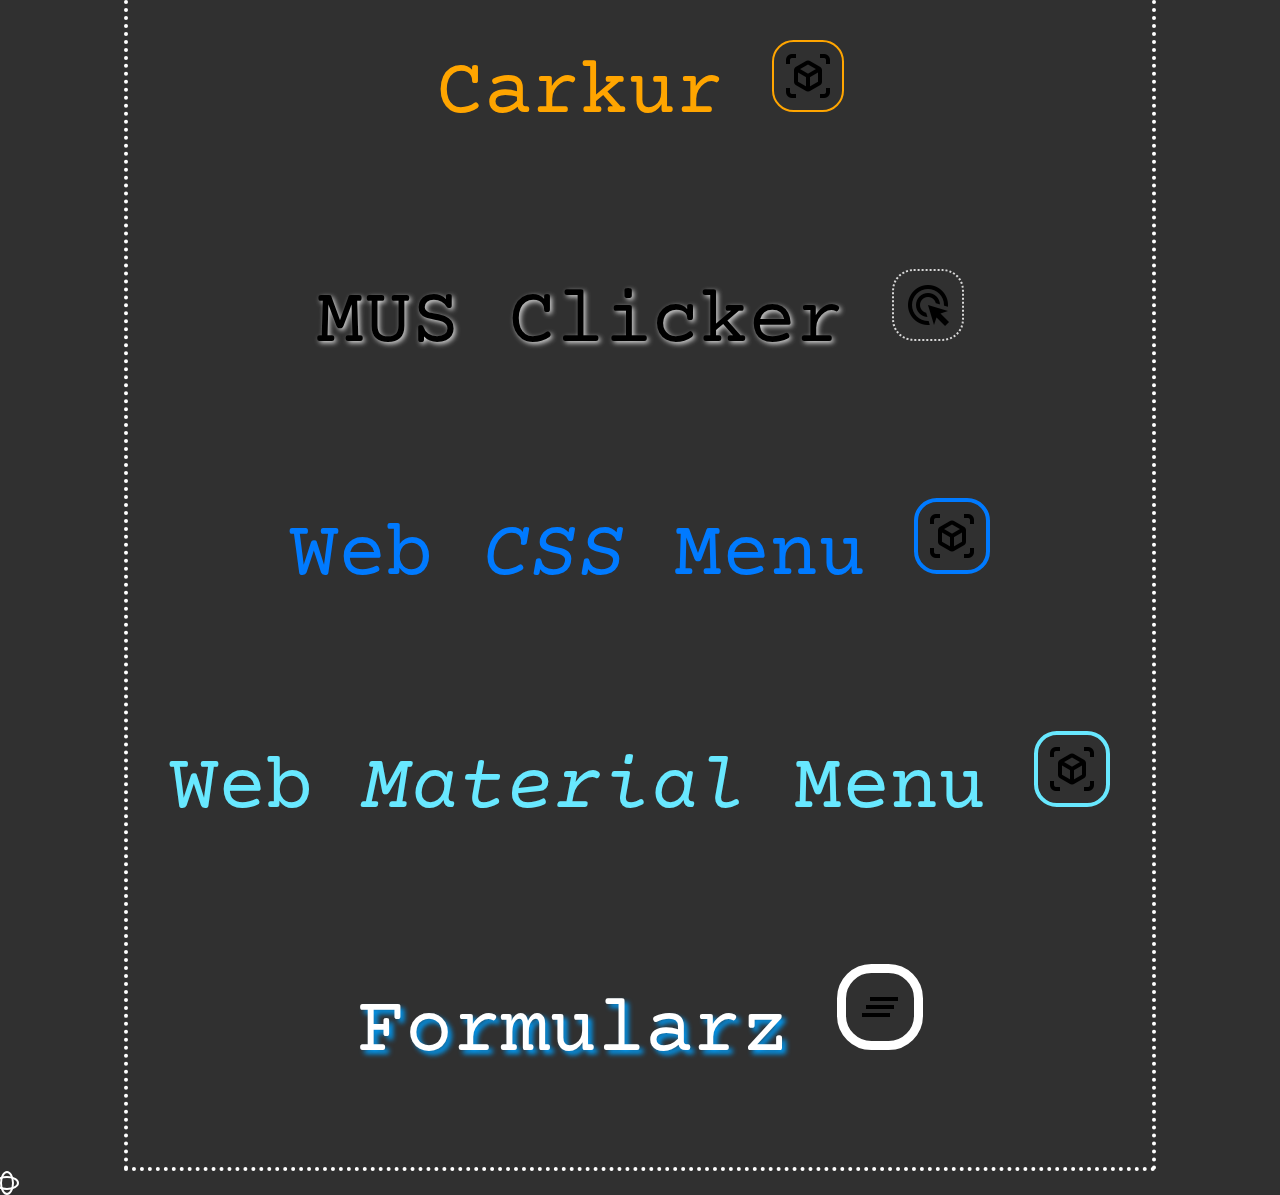
<file: index.html>
<!DOCTYPE html>
<html lang="pl">
<head>
    <meta charset="UTF-8">
    <meta http-equiv="X-UA-Compatible" content="IE=edge">
    <meta name="viewport" content="width=device-width, initial-scale=1.0">
    <title>Home</title>

    <!--CSS-->
    <link rel="stylesheet" href="style.css">

    <!--Ikona-->
    <link rel="shortcut icon" href="home.ico" type="image/x-icon">

    <!--Font-->
    <link rel="preconnect" href="https://fonts.googleapis.com">
    <link rel="preconnect" href="https://fonts.gstatic.com" crossorigin>
    <link href="https://fonts.googleapis.com/css2?family=Courier+Prime&display=swap" rel="stylesheet">



</head>
<body>
    <nav>
        <a href="carkur/index.html" id="carkur">Carkur  <img src="carkur/cube.png" alt=""></a>
        <br><br>
        <a href="mus-clicker/index.html" id="musclicker">MUS Clicker  <img src="mus-clicker/MUS.ico" alt=""></a>
        <br><br>
        <a href="normal-web/index.html" id="web">Web <i>CSS</i> Menu  <img src="normal-web/icon/cube.ico" alt=""></a>
        <br><br>
        <a href="normal-web2/index.html" id="web2">Web <i>Material</i> Menu  <img src="normal-web2/icon/cube.ico" alt=""></a>
        <br><br>
        <a href="formularz/index.html" id="formularz">Formularz <img src="formularz/form.ico" alt=""></a>
        <br><br>
    </nav>

    <!--div z kursorem-->
    <div class="cursor" id="cursor"></div>

    <!--script do kursora-->
    <script src="cursor.js"></script>

</body>

</html>
</file>
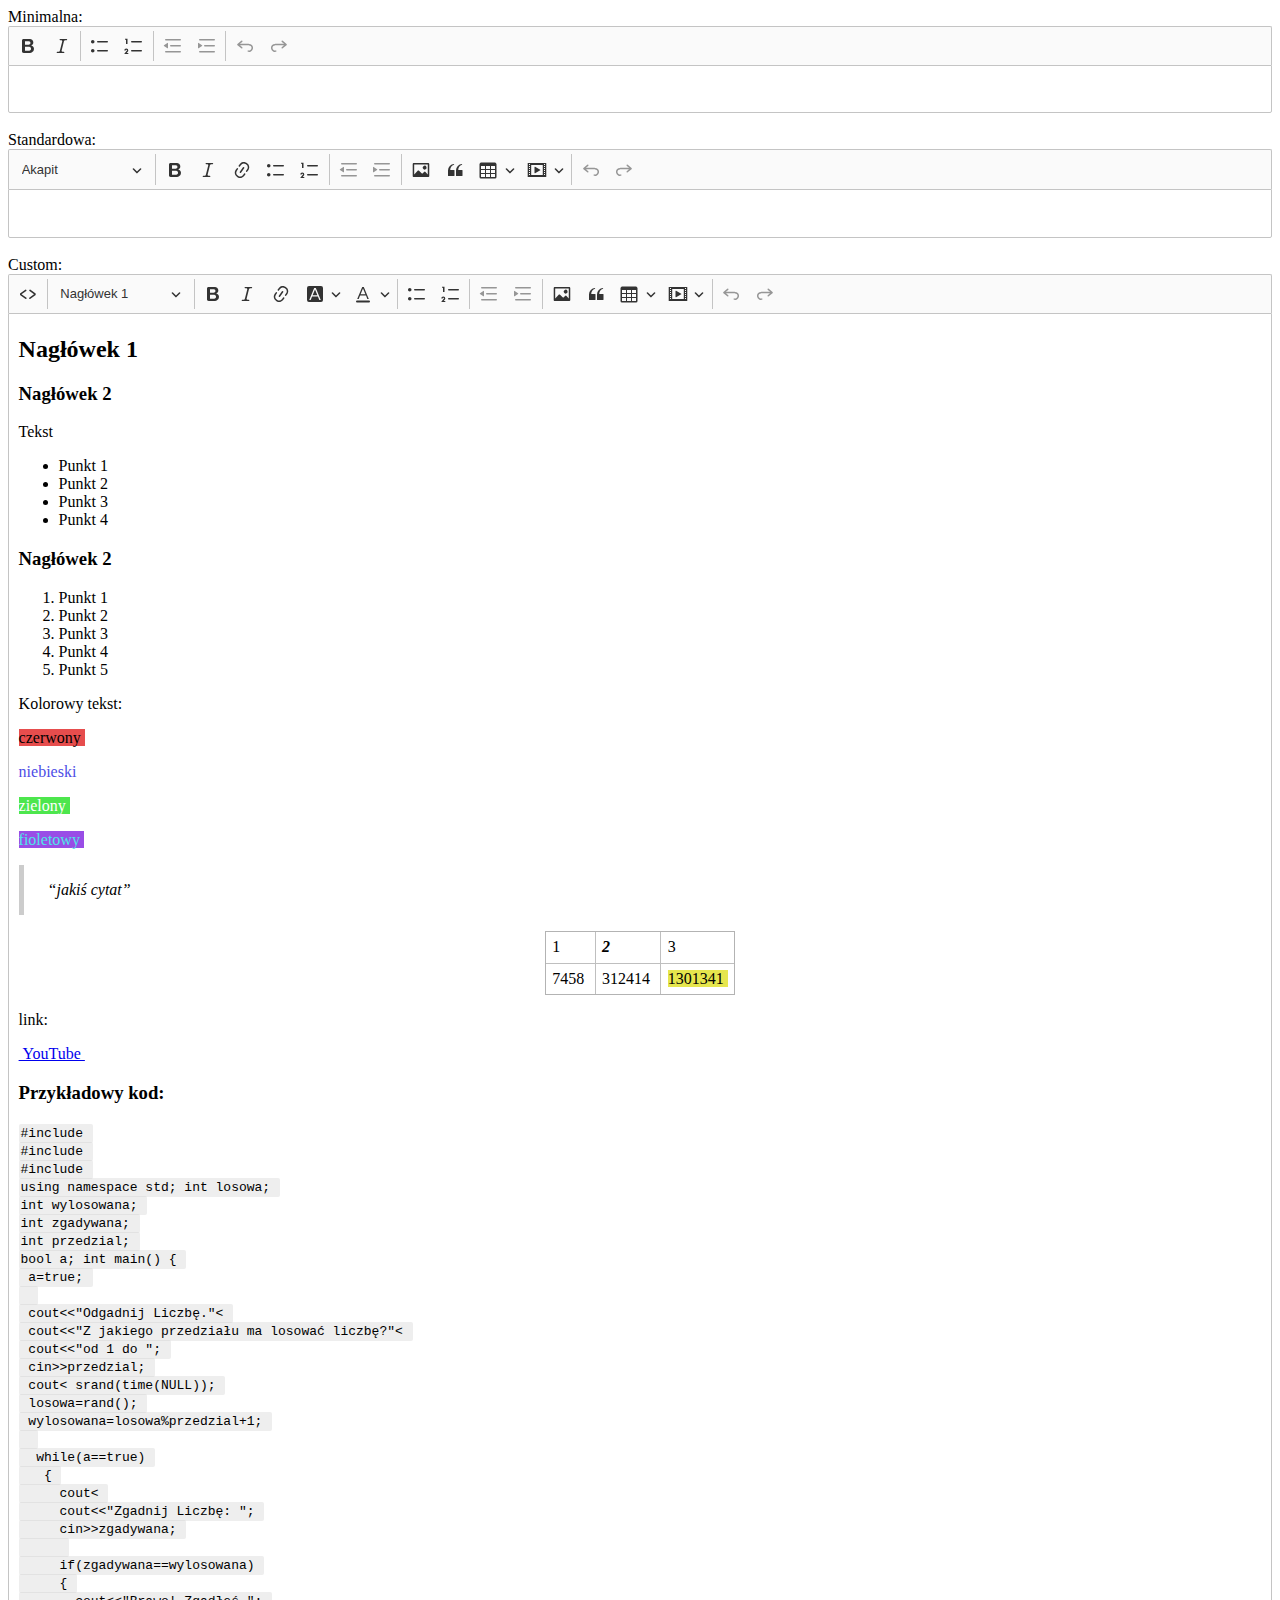
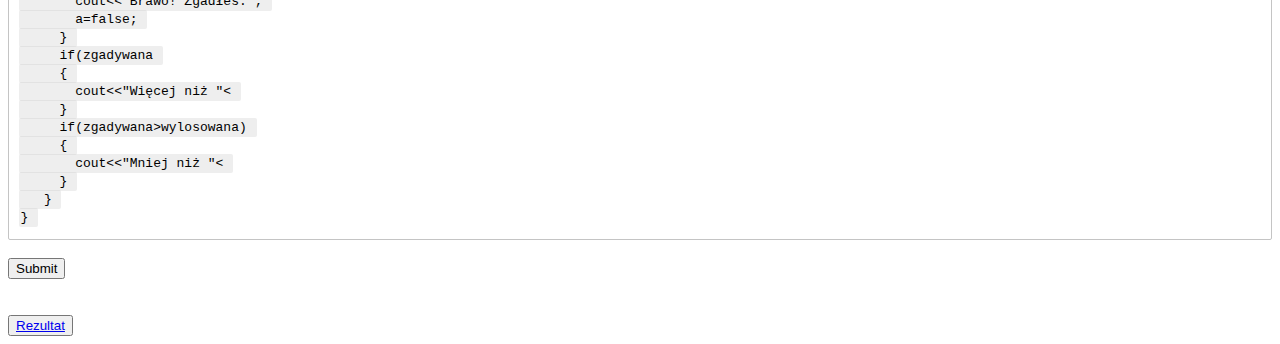
<file: ckeditor/index.html>
<?php
    include('ckeditor.php');
?>
<!DOCTYPE html>
<html lang="pl">
<head>
    <meta charset="UTF-8">
    <meta http-equiv="X-UA-Compatible" content="IE=edge">
    <meta name="viewport" content="width=device-width, initial-scale=1.0">
    <title>Edit</title>
    
    <!-- Skript ckeditora -->
    <!-- <script src="https://cdn.ckeditor.com/ckeditor5/33.0.0/classic/ckeditor.js"></script> -->
    <script src="ckeditor/build/ckeditor.js"></script>

</head>
<body>
    
    <main>

        <form action="ckeditor.php" method="POST">
            <div>
                <!-- minimalna -->
                <label for="min">Minimalna: </label>
                <textarea cols="50" rows="10" id="min" name="min"></textarea>
            </div>
            <br>
            <div>
                <!-- standardowa -->
                <label for="standard">Standardowa: </label>
                <textarea cols="50" rows="10" id="standard" name="standard"></textarea>
            </div>
            <br>
            <div>
                <!-- Customowa -->
                <label for="custom">Custom: </label>
                <textarea cols="50" rows="10" id="custom" name="custom">

                    <h2>Nagłówek 1</h2>
                    <h3>Nagłówek 2</h3>
                    <p>Tekst</p>
                    <ul>
                        <li>Punkt 1</li>
                        <li>Punkt 2</li>
                        <li>Punkt 3</li>
                        <li>Punkt 4</li>
                    </ul>
                    <h3>Nagłówek 2</h3>
                    <ol>
                        <li>Punkt 1</li>
                        <li>Punkt 2</li>
                        <li>Punkt 3</li>
                        <li>Punkt 4</li>
                        <li>Punkt 5</li>
                    </ol>
                    <p>Kolorowy tekst:</p>
                    <p>
                        <span style="background-color:hsl(0, 75%, 60%);">
                            czerwony
                        </span>
                    </p>
                    <p>
                        <span style="color:hsl(240, 75%, 60%);">
                            niebieski
                        </span>
                    </p>
                    <p>
                        <span style="background-color:hsl(120, 75%, 60%);color:hsl(0, 0%, 100%);">
                            zielony
                        </span>
                    </p>
                    <p>
                        <span style="background-color:hsl(270, 75%, 60%);color:hsl(180, 75%, 60%);">
                            fioletowy
                        </span>
                    </p>
                    <blockquote>
                        <p>
                            “jakiś cytat”
                        </p>
                    </blockquote>
                    <figure class="table ck-widget ck-widget_with-selection-handle" contenteditable="false">
                        <div class="ck ck-widget__selection-handle">
                            <svg class="ck ck-icon" viewBox="0 0 16 16">
                                <path d="M4 0v1H1v3H0V.5A.5.5 0 0 1 .5 0H4zm8 0h3.5a.5.5 0 0 1 .5.5V4h-1V1h-3V0zM4 16H.5a.5.5 0 0 1-.5-.5V12h1v3h3v1zm8 0v-1h3v-3h1v3.5a.5.5 0 0 1-.5.5H12z">
                                </path>
                                <path fill-opacity=".256" d="M1 1h14v14H1z">
                                </path>
                                <g class="ck-icon__selected-indicator">
                                    <path d="M7 0h2v1H7V0zM0 7h1v2H0V7zm15 0h1v2h-1V7zm-8 8h2v1H7v-1z">   
                                    </path>
                                    <path fill-opacity=".254" d="M1 1h14v14H1z">
                                    </path>
                                </g>
                            </svg>
                        </div>
                        <table>
                            <tbody>
                                <tr>
                                    <td class="ck-editor__editable ck-editor__nested-editable" contenteditable="true">
                                        <span class="ck-table-bogus-paragraph">
                                            1
                                        </span>
                                    </td>
                                    <td class="ck-editor__editable ck-editor__nested-editable" contenteditable="true">
                                        <span class="ck-table-bogus-paragraph">
                                            <i>
                                                <strong>
                                                    2
                                                </strong>
                                            </i>
                                        </span>
                                    </td>
                                    <td class="ck-editor__editable ck-editor__nested-editable" contenteditable="true">
                                        <span class="ck-table-bogus-paragraph">
                                            3
                                        </span>
                                    </td>
                                </tr>
                                <tr>
                                    <td class="ck-editor__editable ck-editor__nested-editable" contenteditable="true">
                                        <span class="ck-table-bogus-paragraph">
                                            7458
                                        </span>
                                    </td>
                                    <td class="ck-editor__editable ck-editor__nested-editable" contenteditable="true">
                                        <span class="ck-table-bogus-paragraph">
                                            312414
                                        </span>
                                    </td>
                                    <td class="ck-editor__editable ck-editor__nested-editable" contenteditable="true">
                                        <span class="ck-table-bogus-paragraph">
                                            <span style="background-color:hsl(60, 75%, 60%);">
                                                1301341
                                            </span>
                                        </span>
                                    </td>
                                </tr>
                            </tbody>
                        </table>
                        <div class="ck ck-reset_all ck-widget__type-around">
                            <div class="ck ck-widget__type-around__button ck-widget__type-around__button_before" title="Wstaw akapit przed blokiem">
                                <svg xmlns="http://www.w3.org/2000/svg" viewBox="0 0 10 8">
                                    <path d="M9.055.263v3.972h-6.77M1 4.216l2-2.038m-2 2 2 2.038">
                                    </path>
                                </svg>
                            </div>
                            <div class="ck ck-widget__type-around__button ck-widget__type-around__button_after" title="Wstaw akapit po bloku">
                                <svg xmlns="http://www.w3.org/2000/svg" viewBox="0 0 10 8">
                                    <path d="M9.055.263v3.972h-6.77M1 4.216l2-2.038m-2 2 2 2.038">
                                    </path>
                                </svg>
                            </div>
                            <div class="ck ck-widget__type-around__fake-caret">
                            </div>
                        </div>
                    </figure>
                    <p>
                        link:
                    </p>
                    <p>
                        <a href="https://www.youtube.com/">
                            &nbsp;YouTube
                        </a>⁠⁠⁠⁠⁠⁠⁠
                    </p>
                    <h3>Przykładowy kod:</h3>
                    <p>
                        <code>
                            #include &lt;iostream&gt;
                        </code>
                        <br>
                        <code>
                            #include &lt;cstdlib&gt;
                        </code>
                        <br>
                        <code>
                            #include &lt;time.h&gt;
                        </code>
                        <br>
                        <code>
                            using namespace std;
                        </code>
                        <code>
                            int losowa;
                        </code>
                        <br>
                        <code>
                            int wylosowana;
                        </code>
                        <br>
                        <code>
                            int zgadywana;
                        </code>
                        <br>
                        <code>
                            int przedzial;
                        </code>
                        <br>
                        <code>
                            bool a;
                        </code>
                        <code>
                            int main() {
                        </code>
                        <br>
                        <code>
                            &nbsp;a=true;
                        </code>
                        <br>
                        <code>
                            &nbsp;
                        </code>
                        <br>
                        <code>
                            &nbsp;cout&lt;&lt;"Odgadnij Liczbę."&lt;&lt;endl&lt;&lt;endl;
                        </code>
                        <br>
                        <code>
                            &nbsp;cout&lt;&lt;"Z jakiego przedziału ma losować liczbę?"&lt;&lt;endl;
                        </code>
                        <br>
                        <code>
                            &nbsp;cout&lt;&lt;"od 1 do ";
                        </code>
                        <br>
                        <code>
                            &nbsp;cin&gt;&gt;przedzial;
                        </code>
                        <br>
                        <code>
                            &nbsp;cout&lt;&lt;endl;
                        </code>
                        <code>
                            srand(time(NULL));
                        </code>
                        <br>
                        <code>
                            &nbsp;losowa=rand();
                        </code>
                        <br>
                        <code>
                            &nbsp;wylosowana=losowa%przedzial+1;
                        </code>
                        <br>
                        <code>
                            &nbsp;
                        </code>
                        <br>
                        <code>
                            &nbsp;
                            while(a==true)
                        </code>
                        <br>
                        <code>
                            &nbsp; &nbsp;{
                        </code>
                        <br>
                        <code>
                            &nbsp; &nbsp; &nbsp;cout&lt;&lt;endl;
                        </code>
                        <br>
                        <code>
                            &nbsp; &nbsp; &nbsp;cout&lt;&lt;"Zgadnij Liczbę: ";
                        </code>
                        <br>
                        <code>
                            &nbsp; &nbsp; &nbsp;cin&gt;&gt;zgadywana;
                        </code>
                        <br>
                        <code>
                            &nbsp; &nbsp; &nbsp;
                        </code>
                        <br>
                        <code>
                            &nbsp; &nbsp; &nbsp;if(zgadywana==wylosowana)
                        </code>
                        <br>
                        <code>
                            &nbsp; &nbsp; &nbsp;{
                        </code>
                        <br>
                        <code>
                            &nbsp; &nbsp; &nbsp; &nbsp;cout&lt;&lt;"Brawo! Zgadłeś.";
                        </code>
                        <br>
                        <code>
                            &nbsp; &nbsp; &nbsp; &nbsp;a=false;
                        </code>
                        <br>
                        <code>
                            &nbsp; &nbsp; &nbsp;}
                        </code>
                        <br>
                        <code>
                            &nbsp; &nbsp; &nbsp;if(zgadywana&lt;wylosowana)
                        </code>
                        <br>
                        <code>
                            &nbsp; &nbsp; &nbsp;{
                        </code>
                        <br>
                        <code>
                            &nbsp; &nbsp; &nbsp; &nbsp;cout&lt;&lt;"Więcej niż "&lt;&lt;zgadywana&lt;&lt;"."&lt;&lt;endl;
                        </code>
                        <br>
                        <code>
                            &nbsp; &nbsp; &nbsp;}
                        </code>
                        <br>
                        <code>
                            &nbsp; &nbsp; &nbsp;if(zgadywana&gt;wylosowana)
                        </code>
                        <br>
                        <code>
                            &nbsp; &nbsp; &nbsp;{
                        </code>
                        <br>
                        <code>
                            &nbsp; &nbsp; &nbsp; &nbsp;cout&lt;&lt;"Mniej niż "&lt;&lt;zgadywana&lt;&lt;"."&lt;&lt;endl;
                        </code>
                        <br>
                        <code>
                            &nbsp; &nbsp; &nbsp;}
                        </code>
                        <br>
                        <code>
                            &nbsp; &nbsp;}
                        </code>
                        <br>
                        <code>
                            }
                        </code>
                    </p>
                </textarea>
            </div>
            <br>
            <!-- przycisk do wysłania -->
            <button type="submit">Submit</button>
        </form>
        <br>
        <br>
        <!-- zobaczene rezultatu -->
        <button>
            <a href="show.php">Rezultat</a>
        </button>

    </main>

    

    <script>

        // textarea minimum
        ClassicEditor.create(document.querySelector('#min'),
        {
            toolbar: [ 'bold','italic','|','bulletedList','numberedList','|','outdent','indent','|','undo','redo' ]
        });
        // textarea standardowa
        ClassicEditor.create(document.querySelector('#standard'),
        {
            toolbar: [ 'heading','|','bold','italic','link','bulletedList','numberedList','|','outdent','indent','|','imageUpload','blockQuote','insertTable','mediaEmbed','|','undo','redo' ]
        });
        // textarea cutomowa
        ClassicEditor.create(document.querySelector('#custom'),
        {
            toolbar: [ 'code','|','heading','|','bold','italic','link','fontBackgroundColor','fontColor','|','bulletedList','numberedList','|','outdent','indent','|','imageUpload','blockQuote','insertTable','mediaEmbed','|','undo','redo' ]
        });
        
    </script>
</body>
</html>
</file>
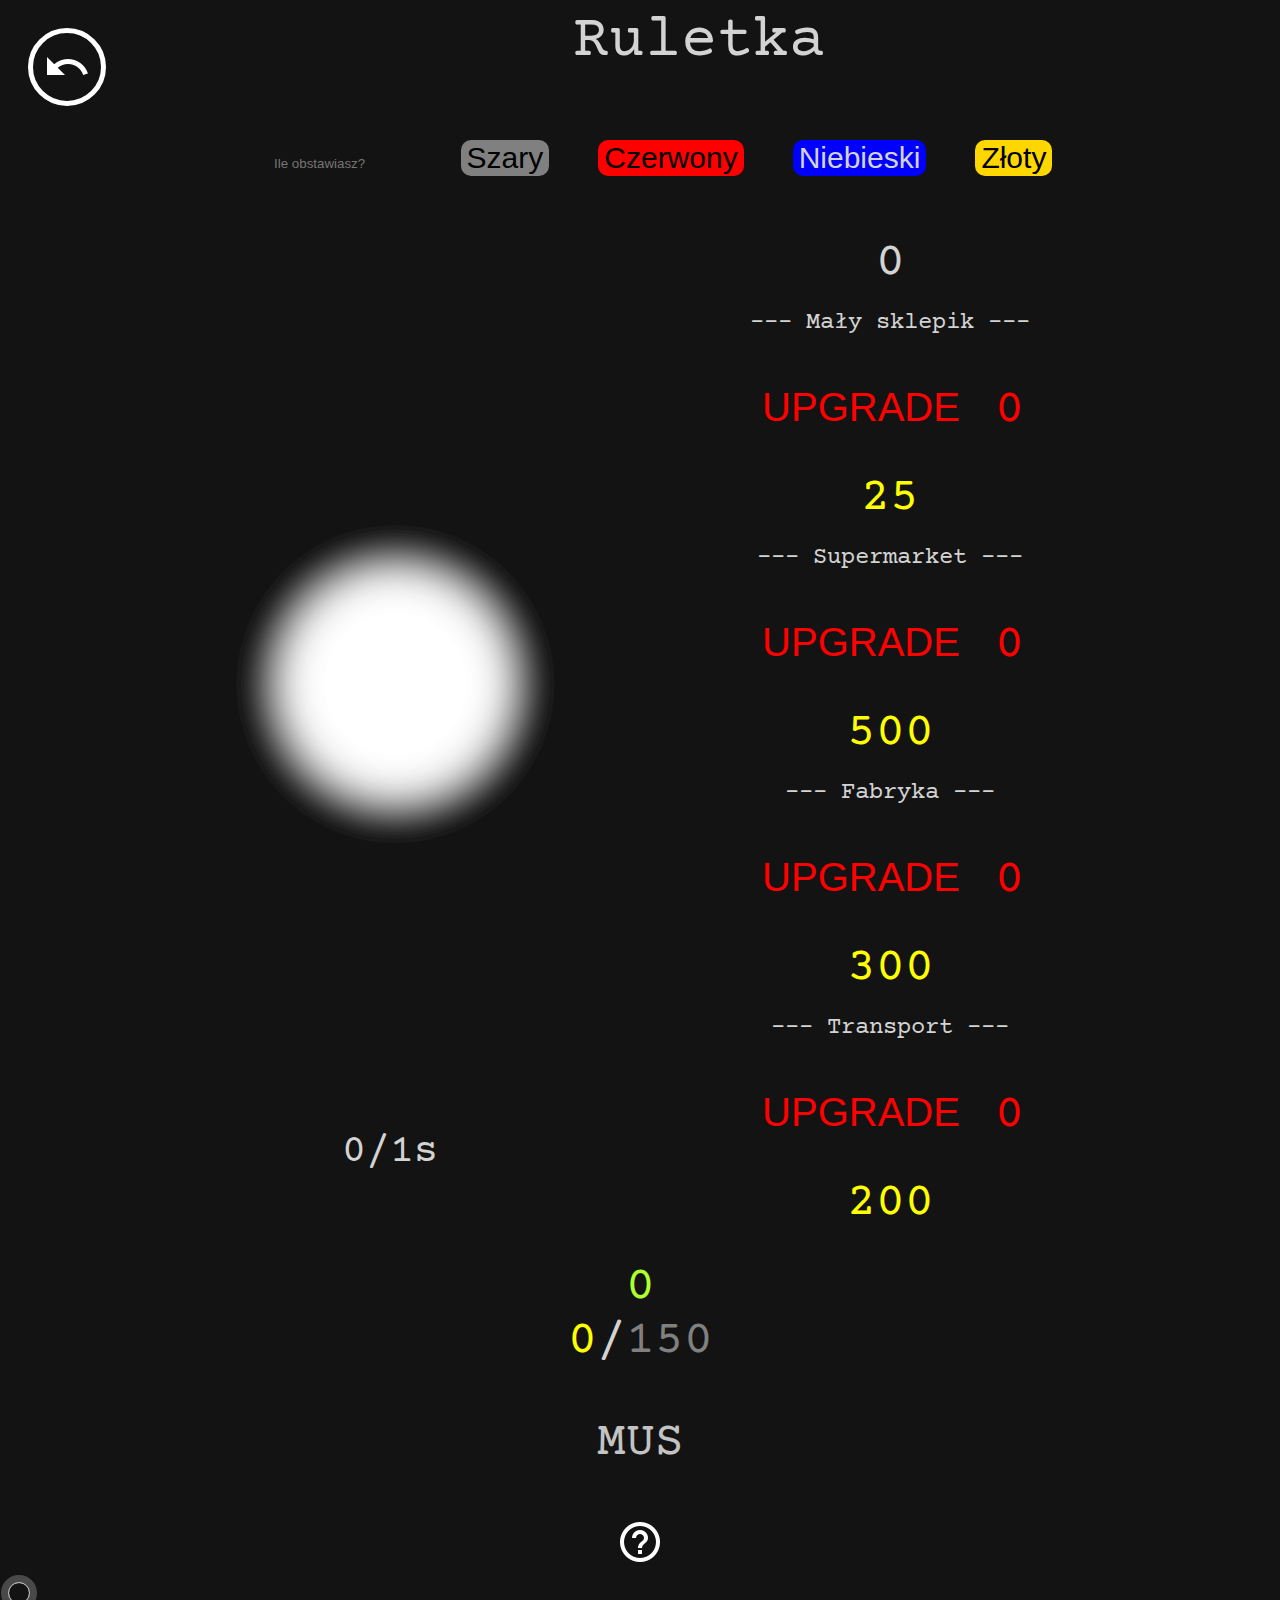
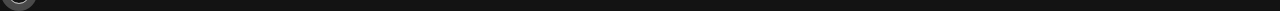
<file: mus-clicker/index.html>
<!DOCTYPE html>
<html lang="pl">
<head>
    <meta charset="UTF-8">
    <meta http-equiv="X-UA-Compatible" content="IE=edge">
    <meta name="viewport" content="width=device-width, initial-scale=1.0">
    <title>MUS</title>
    <meta name="description" content="Author: Przemysław P., Clicker about MUS">

    <!--CSS-->
    <link rel="stylesheet" href="style.css">
    
    <!--Ikona-->
    <link rel="shortcut icon" href="MUS.ico" type="image/x-icon">
    
    <!--Font-->
    <link rel="preconnect" href="https://fonts.googleapis.com">
    <link rel="preconnect" href="https://fonts.gstatic.com" crossorigin>
    <link href="https://fonts.googleapis.com/css2?family=Courier+Prime&display=swap" rel="stylesheet">



</head>
<body>
    <div id="undo" onmouseover="OnMouse()" onmouseout="NoOnMouse()"><a href="../index.html"><img src="undo.png" alt="" width="48px" height="48px"></a></div>



    <!--Ruletka-->
    <div id="ruletka">Ruletka</div>
    <br>

    <!--Text box-->
    <input type="text" id="pole" placeholder="Ile obstawiasz?" onmouseover="OnMouse()" onmouseout="NoOnMouse()">

    <!--Szary-->
    <input type="submit" id="r1" class="r" value="Szary" onclick="SprawdzR(1)" onmouseover="OnMouse()" onmouseout="NoOnMouse()">
    <!--Czerwony-->
    <input type="submit" id="r2" class="r" value="Czerwony" onclick="SprawdzR(2)" onmouseover="OnMouse()" onmouseout="NoOnMouse()">
    <!--Niebieski-->
    <input type="submit" id="r3" class="r" value="Niebieski" onclick="SprawdzR(3)" onmouseover="OnMouse()" onmouseout="NoOnMouse()">
    <!--Złoty-->
    <input type="submit" id="r4" class="r" value="Złoty" onclick="SprawdzR(4)" onmouseover="OnMouse()" onmouseout="NoOnMouse()">

    <div id="nav"></div>

    <!--Pole gry-->
    <main>
        <div style="float: left;">

            <!--Pole z musami-->
            <div id="musD" onmouseover="OnMouse()" onmouseout="NoOnMouse()">
                <button onclick="AddScore(1)" id="mus"><img src="0.png" width="100%" height="100%" alt=""></button>
            </div>
            <!--Pokazuje ile średnio (z klikaniem i maszynami) zdobya się w ciągu 1s-->
            <div id="iledodaje" style="font-size: 40px;">0/1s</div>

        </div>

        <!--Sklepy-->
        <div id="shop">
            <span id="score0">0</span> <br>

            <!--Sklep 1-->
            <h1>--- Mały sklepik ---</h1>
            <div id="shop1buyD">
                <button onclick="Buy1()" id="shop1buy" class="shopbuy" onmouseover="OnMouse()" onmouseout="NoOnMouse()"><p id="upgrade1">UPGRADE</p></button>
            
                <span id="shop1" class="shopA"></span>
                <br>

                <span id="shop1C" class="shopC"></span>
                <br>
            </div>
            
            
            
            <!--Sklep 2-->
            <h1>--- Supermarket ---</h1>
            <div id="shop2buyD">
                <button onclick="Buy2()" id="shop2buy" class="shopbuy" onmouseover="OnMouse()" onmouseout="NoOnMouse()"><p id="upgrade2">UPGRADE</p></button>
            
                <span id="shop2" class="shopA"></span>
                <br>

                <span id="shop2C" class="shopC"></span>
                <br>
            </div>

            <!--Sklep 3-->
            <h1>--- Fabryka ---</h1>
            <div id="shop3buyD">
                <button onclick="Buy3()" id="shop3buy" class="shopbuy" onmouseover="OnMouse()" onmouseout="NoOnMouse()"><p id="upgrade3">UPGRADE</p></button>
            
                <span id="shop3" class="shopA"></span>
                <br>

                <span id="shop3C" class="shopC"></span>
                <br>
            </div>

            <!--Sklep 4-->
            <h1>--- Transport ---</h1>
            <div id="shop4buyD">
                <button onclick="Buy4()" id="shop4buy" class="shopbuy" onmouseover="OnMouse()" onmouseout="NoOnMouse()"><p id="upgrade4">UPGRADE</p></button>
            
                <span id="shop4" class="shopA"></span>
                <br>

                <span id="shop4C" class="shopC"></span>
                <br>
            </div>

        </div>
        <!--Koniec Sklepów-->
    </main>
    <!--Koniec pola gry-->


    <!--Div z xp-->
    <div id="xpBox">
        <span id="lvl">0</span>
        <br>
        <span id="xp">0</span>/<span id="xpToLvl">150</span>
        <br>
        <span id="lvlDe"><p>MUS</p></span>
    </div>

    
    
    <!--Link do pomocy-->
    <a href="pomoc.html" target="_blank" id="pomoc-l" onmouseover="OnMouse()" onmouseout="NoOnMouse()"><img src="POMOC.png" alt="" width="48px" height="48px"></a>

    <!--div z kursorem-->
    <div class="cursor" id="cursor"></div>


    <!--Script clikera-->
    <script src="clicker.js"></script>

    <!--script do kursora-->
    <script src="cursor.js"></script>


</body>

</html>
</file>
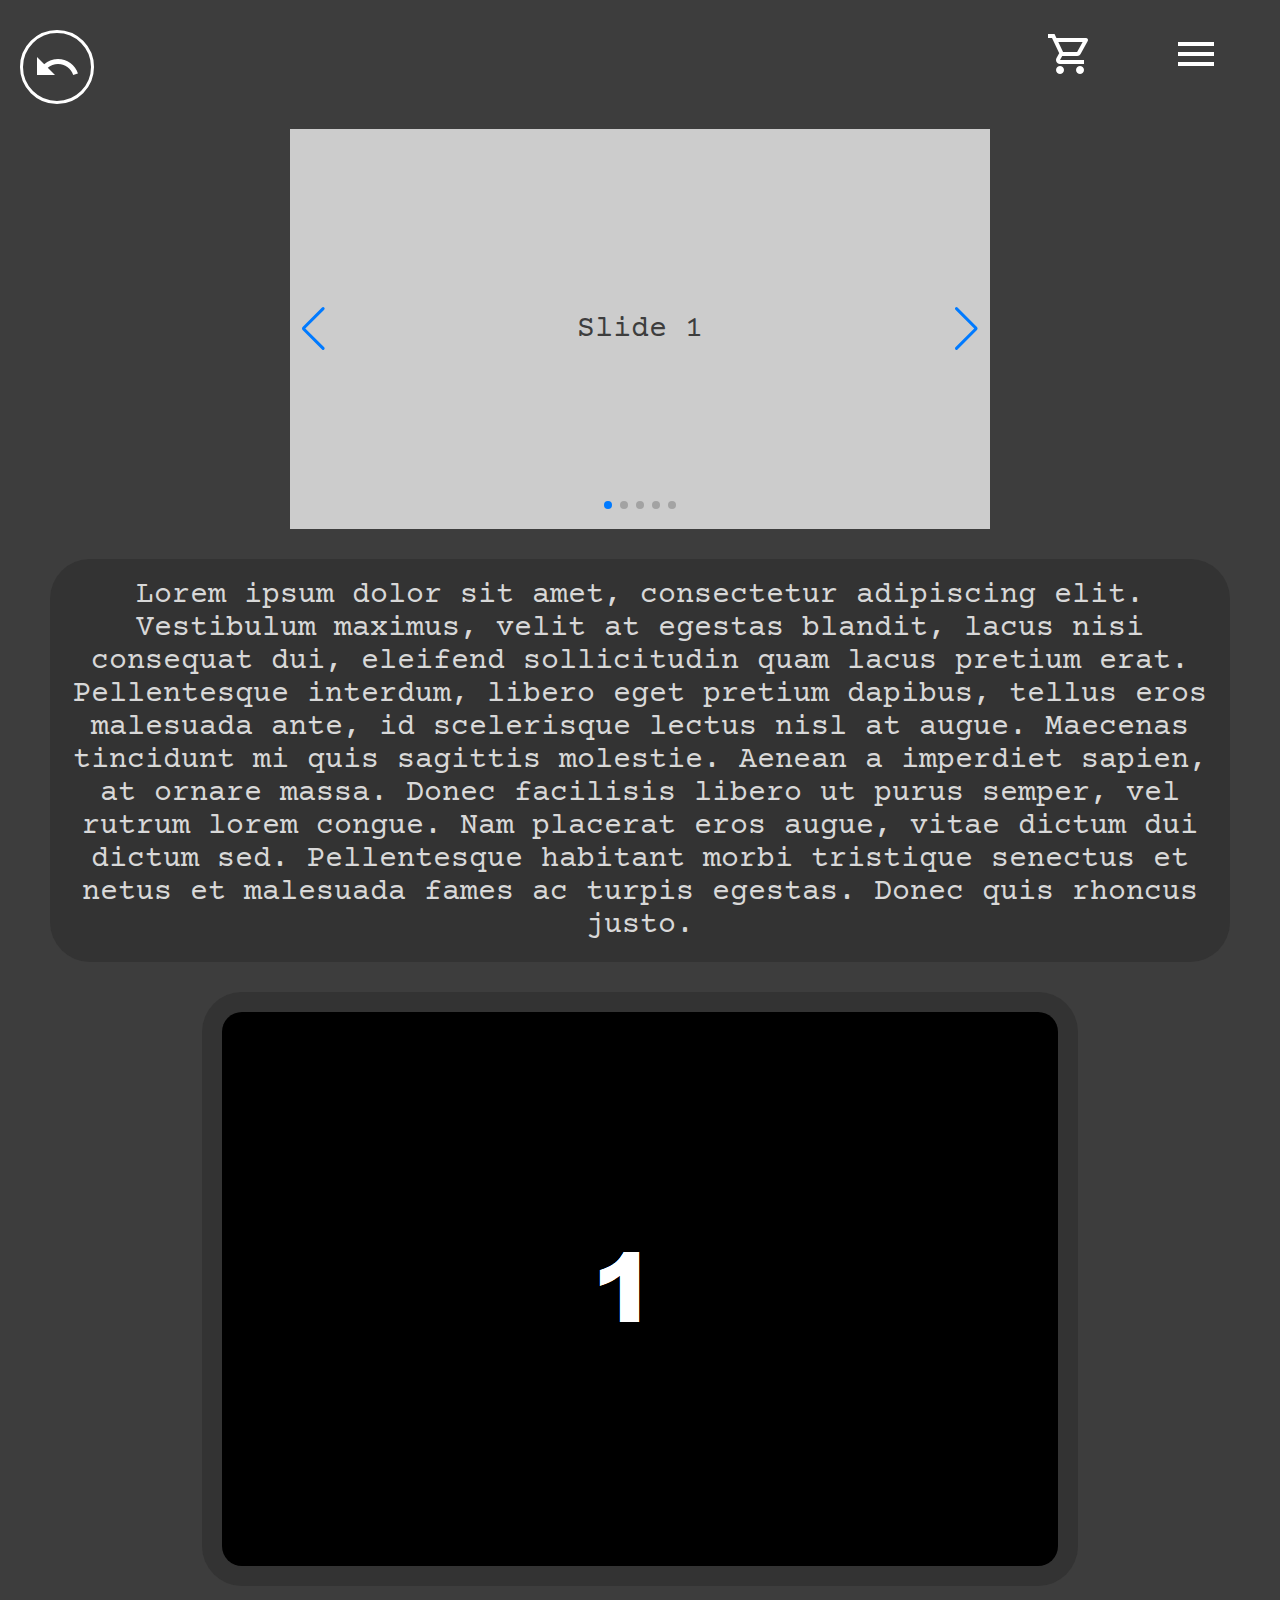
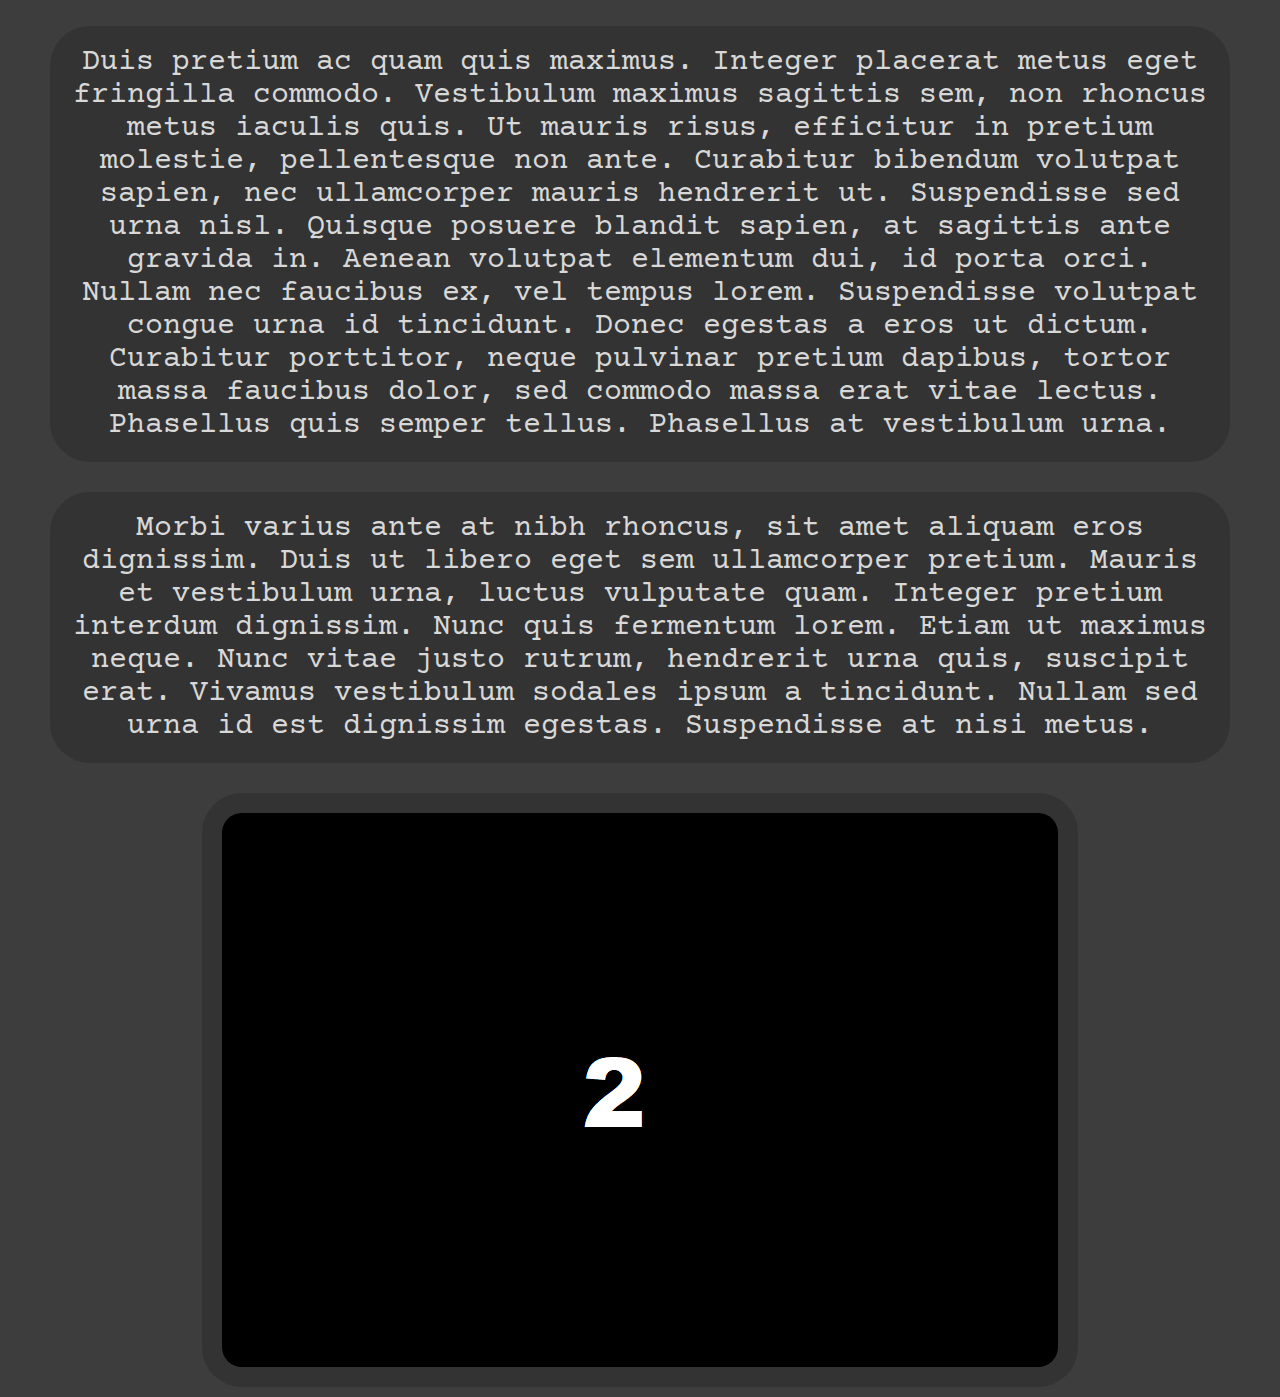
<file: normal-web/index.html>
<!DOCTYPE html>
<html lang="pl">
<head>
    <meta charset="UTF-8">
    <meta http-equiv="X-UA-Compatible" content="IE=edge">
    <meta name="viewport" content="width=device-width, initial-scale=1.0">
    <title>Home</title>

    <!--CSS-->
    <link rel="stylesheet" href="style.css">

    <!--Ikona-->
    <link rel="shortcut icon" href="icon/cube.ico" type="image/x-icon">

    <!--Font-->
    <link rel="preconnect" href="https://fonts.googleapis.com">
    <link rel="preconnect" href="https://fonts.gstatic.com" crossorigin>
    <link href="https://fonts.googleapis.com/css2?family=Courier+Prime&display=swap" rel="stylesheet">

    <link rel="stylesheet" href="https://unpkg.com/swiper@8/swiper-bundle.min.css"/>

</head>
<body>
<nav>
    <a href="../index.html" id="undo"><img src="icon/undo.png" alt="" width="48px" height="48px"></a>
    <div id="rnav">
        <a href="#shop" id="shop"><img src="icon/shop.png" alt="" width="48px" height="48px"></a>
        <div>
            
            <a href="#home" id="menu"><img src="icon/menu.png" alt="" width="48px" height="48px"></a>

            <ul>
                <li><a href="#Profile"><img src="icon/profil.png" alt="" height="36px" width="36px"> &nbsp; Profile </a></li>
                <li><a href="#Settings"><img src="icon/settings.png" alt="" height="36px" width="36px"> &nbsp; Settings </a></li>
                <li><a href="#Log out"><img src="icon/logout.png" alt="" height="36px" width="36px"> &nbsp; Log out </a></li>
            </ul>
        </div>
    </div>
</nav>
<br>
<br>
<br>
<main>
        <!-- Slider main container -->
    <div class="swiper">
        <!-- Additional required wrapper -->
        <div class="swiper-wrapper">
        <!-- Slides -->
        <div class="swiper-slide">Slide 1</div>
        <div class="swiper-slide">Slide 2</div>
        <div class="swiper-slide">Slide 3</div>
        <div class="swiper-slide">Slide 4</div>
        <div class="swiper-slide">Slide 5</div>
        </div>
        <!-- pagination -->
        <div class="swiper-pagination"></div>
    
        <!-- navigation buttons -->
        <div class="swiper-button-prev"></div>
        <div class="swiper-button-next"></div>
    </div>

    <p>Lorem ipsum dolor sit amet, consectetur adipiscing elit. Vestibulum maximus, velit at egestas blandit, lacus nisi consequat dui, eleifend sollicitudin quam lacus pretium erat. Pellentesque interdum, libero eget pretium dapibus, tellus eros malesuada ante, id scelerisque lectus nisl at augue. Maecenas tincidunt mi quis sagittis molestie. Aenean a imperdiet sapien, at ornare massa. Donec facilisis libero ut purus semper, vel rutrum lorem congue. Nam placerat eros augue, vitae dictum dui dictum sed. Pellentesque habitant morbi tristique senectus et netus et malesuada fames ac turpis egestas. Donec quis rhoncus justo.</p>

    <div><img src="img/img-1.png" alt="" width="836" height="554"></div>

    <p>Duis pretium ac quam quis maximus. Integer placerat metus eget fringilla commodo. Vestibulum maximus sagittis sem, non rhoncus metus iaculis quis. Ut mauris risus, efficitur in pretium molestie, pellentesque non ante. Curabitur bibendum volutpat sapien, nec ullamcorper mauris hendrerit ut. Suspendisse sed urna nisl. Quisque posuere blandit sapien, at sagittis ante gravida in. Aenean volutpat elementum dui, id porta orci. Nullam nec faucibus ex, vel tempus lorem. Suspendisse volutpat congue urna id tincidunt. Donec egestas a eros ut dictum. Curabitur porttitor, neque pulvinar pretium dapibus, tortor massa faucibus dolor, sed commodo massa erat vitae lectus. Phasellus quis semper tellus. Phasellus at vestibulum urna.</p>

    <p>Morbi varius ante at nibh rhoncus, sit amet aliquam eros dignissim. Duis ut libero eget sem ullamcorper pretium. Mauris et vestibulum urna, luctus vulputate quam. Integer pretium interdum dignissim. Nunc quis fermentum lorem. Etiam ut maximus neque. Nunc vitae justo rutrum, hendrerit urna quis, suscipit erat. Vivamus vestibulum sodales ipsum a tincidunt. Nullam sed urna id est dignissim egestas. Suspendisse at nisi metus.</p>

    <div><img src="img/img-2.png" alt="" width="836" height="554"></div>

</main>
    <script src="https://unpkg.com/swiper@8/swiper-bundle.min.js"></script>
    <script src="1.js"></script>

</body>
</html>
</file>
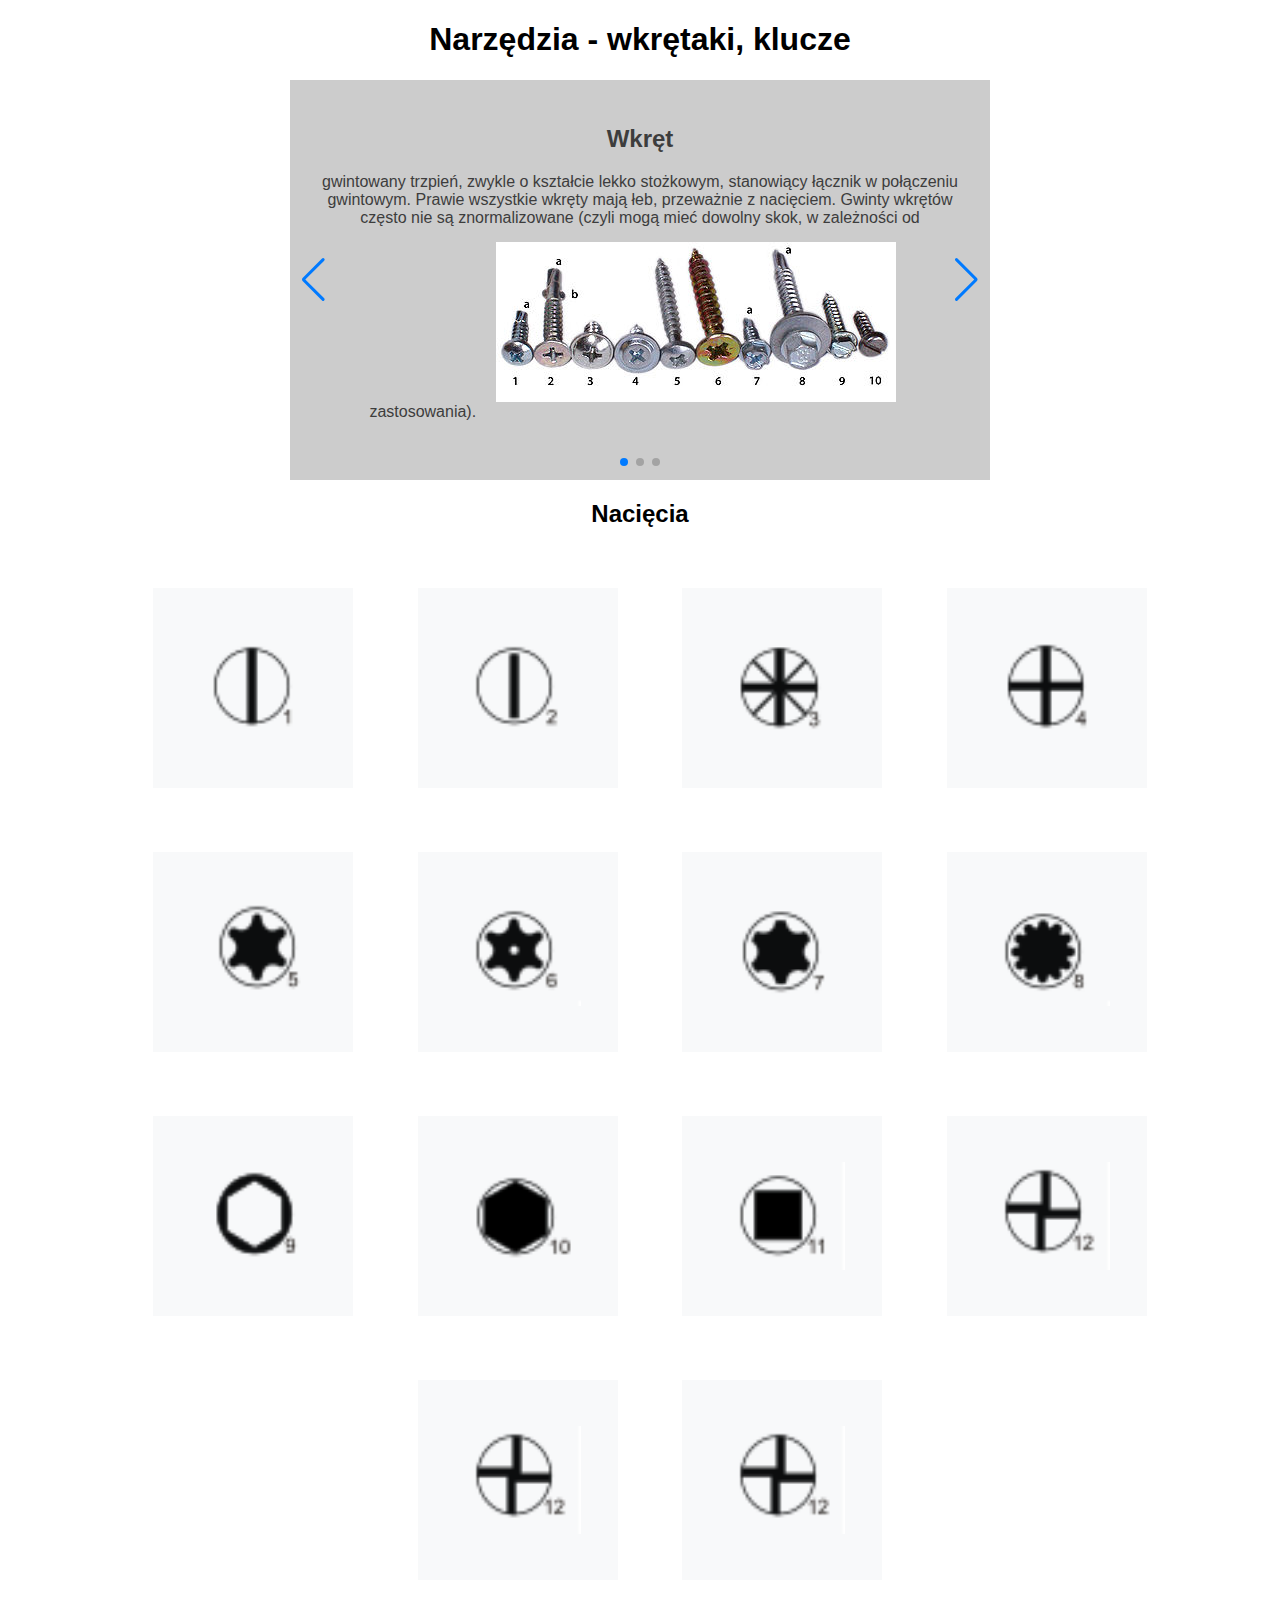
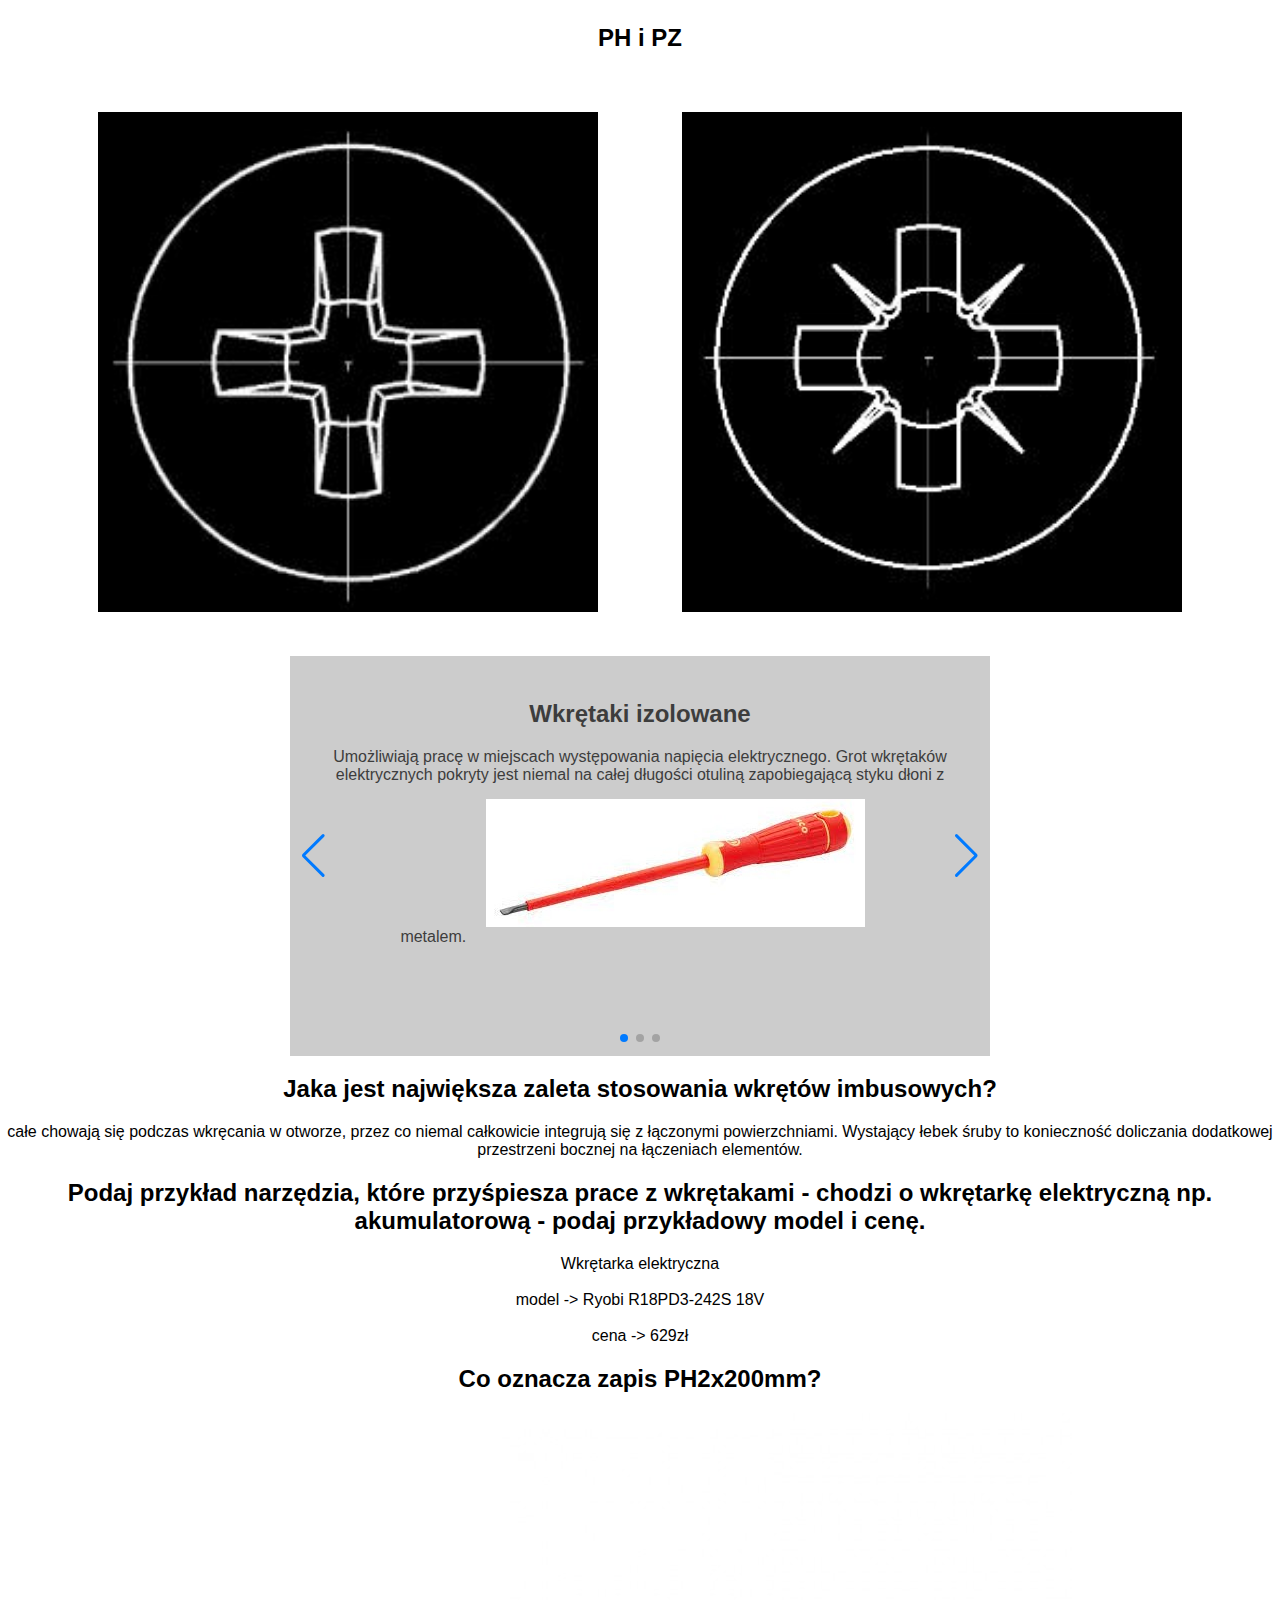
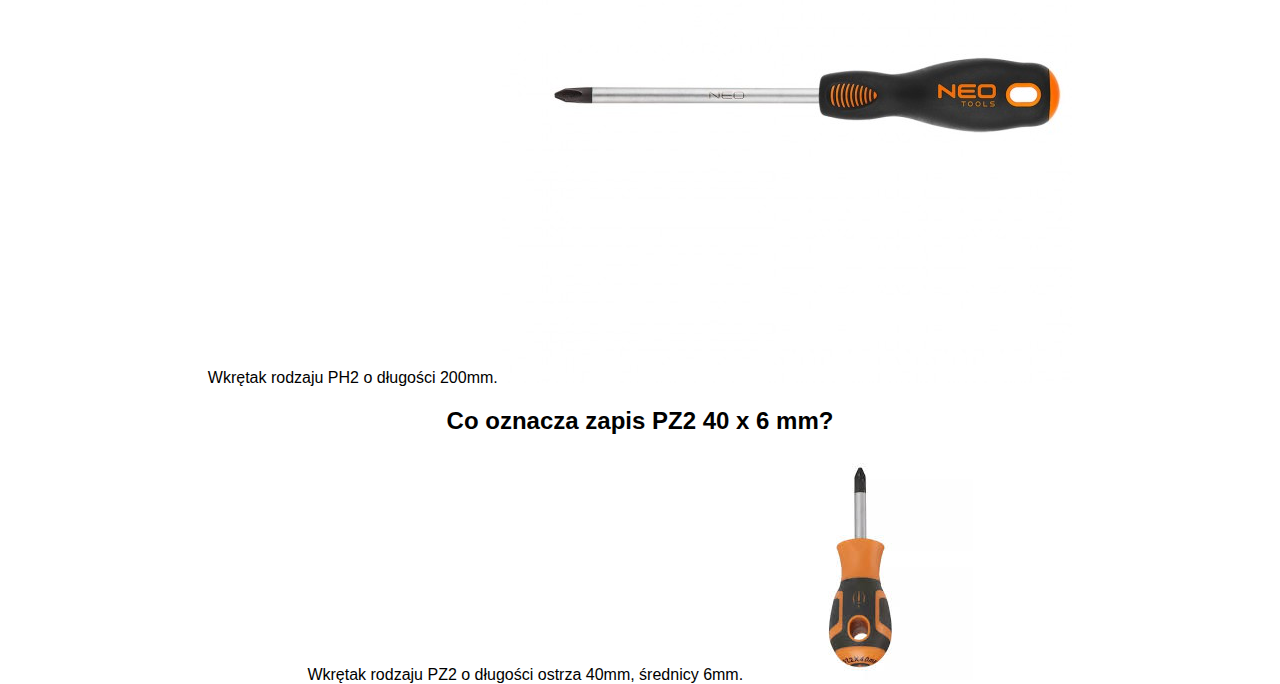
<file: w/index.html>
<!DOCTYPE html>
<html lang="pl">
<head>
    <meta charset="UTF-8">
    <meta http-equiv="X-UA-Compatible" content="IE=edge">
    <meta name="viewport" content="width=device-width, initial-scale=1.0">
    <title>Narzędzia - wkrętaki, klucze</title>

    <link rel="stylesheet" href="https://unpkg.com/swiper@8/swiper-bundle.min.css"/>

    <link rel="stylesheet" href="style.css">

</head>
<body>
    <h1>Narzędzia - wkrętaki, klucze</h1>

    <!-- Slider main container -->
    <div class="swiper">
        <!-- Additional required wrapper -->
        <div class="swiper-wrapper">
        <!-- Slides -->
        <div class="swiper-slide">
            <h2>Wkręt</h2>
            gwintowany trzpień, zwykle o kształcie lekko stożkowym, stanowiący łącznik w połączeniu gwintowym. Prawie wszystkie wkręty mają łeb, przeważnie z nacięciem. Gwinty wkrętów często nie są znormalizowane (czyli mogą mieć dowolny skok, w zależności od zastosowania).
            <img src="wkret.png" alt="">
        </div>
        <div class="swiper-slide">
            <h2>Łby</h2>
        <ol>
            <li>walcowy płaski</li>
            <li>walscowy soczewkowy</li>
            <li>stożkowy płaski</li>
            <li>stożkowy soczewkowy</li>
            <li>kulisty</li>
        </ol>
        <img src="lby.png" alt="">
        </div>
        <div class="swiper-slide">
            <h2>Wkrętak (śrubokręt)</h2> – Wkrętak składa się z rękojeści i grotu. W najprostszym wykonaniu jest to pręt, na jednym końcu ścięty lub spłaszczony tak, że powstała w ten sposób wąska krawędź umożliwia wsunięcie jej w wycięcie w łbie wkręta, co następnie, poprzez obrót wkrętaka wokół osi, umożliwia obrócenie wraz z nim samego wkrętu. Przeciwległy koniec pręta (grotu) zazwyczaj umocowany jest w uchwycie (rękojeści), zazwyczaj z tworzywa sztucznego, ułatwiającym obracanie wkrętaka, choć czasem stosuje się rozwiązanie polegające na wygięciu przeciwległego końca w sposób umożliwiający obrót narzędziem.
            <img src="wkretak.png" width="25%" height="25%" alt="">
        </div>
        </div>
        <!-- pagination -->
        <div class="swiper-pagination"></div>
    
        <!-- navigation buttons -->
        <div class="swiper-button-prev"></div>
        <div class="swiper-button-next"></div>
    </div>
    
    <h2>Nacięcia</h2>

    <div class="rotation-div wkret-rotation-div">
        <div class="front"><img src="wkret/1.png" class="wkret-img" alt=""></div>
        <div class="back">Płaski</div>
    </div>
    <div class=" rotation-div wkret-rotation-div">
        <div class="front"><img src="wkret/2.png" class="wkret-img" alt=""></div>
        <div class="back">Płaski chroniony</div>
    </div>
    <div class=" rotation-div wkret-rotation-div">
        <div class="front"><img src="wkret/3.png" class="wkret-img" alt=""></div>
        <div class="back">Pozidirv</div>
    </div>
    <div class=" rotation-div wkret-rotation-div">
        <div class="front"><img src="wkret/4.png" class="wkret-img" alt=""></div>
        <div class="back">Phillips (krzyżak)</div>
    </div>
    <div class=" rotation-div wkret-rotation-div">
        <div class="front"><img src="wkret/5.png" class="wkret-img" alt=""></div>
        <div class="back">Torx</div>
    </div>
    <div class=" rotation-div wkret-rotation-div">
        <div class="front"><img src="wkret/6.png" class="wkret-img" alt=""></div>
        <div class="back">Torx TR</div>
    </div>
    <div class=" rotation-div wkret-rotation-div">
        <div class="front"><img src="wkret/7.png" class="wkret-img" alt=""></div>
        <div class="back">Tor Plus</div>
    </div>
    <div class=" rotation-div wkret-rotation-div">
        <div class="front"><img src="wkret/8.png" class="wkret-img" alt=""></div>
        <div class="back">XZN</div>
    </div>
    <div class=" rotation-div wkret-rotation-div">
        <div class="front"><img src="wkret/9.png" class="wkret-img" alt=""></div>
        <div class="back">Sześciokątny zewnętrzny</div>
    </div>
    <div class=" rotation-div wkret-rotation-div">
        <div class="front"><img src="wkret/10.png" class="wkret-img" alt=""></div>
        <div class="back">Sześciokątny wewnętrzny (Imbus)</div>
    </div>
    <div class=" rotation-div wkret-rotation-div">
        <div class="front"><img src="wkret/11.png" class="wkret-img" alt=""></div>
        <div class="back">Kwadratowy (Robertson)</div>
    </div>
    <div class=" rotation-div wkret-rotation-div">
        <div class="front"><img src="wkret/12.png" class="wkret-img" alt=""></div>
        <div class="back">Torq-Set</div>
    </div>
    <div class=" rotation-div wkret-rotation-div">
        <div class="front"><img src="wkret/12.png" class="wkret-img" alt=""></div>
        <div class="back">Tri-Wing</div>
    </div>
    <div class=" rotation-div wkret-rotation-div">
        <div class="front"><img src="wkret/12.png" class="wkret-img" alt=""></div>
        <div class="back">Spanner</div>
    </div>

    <h2>PH i PZ</h2>

    <div class="rotation-div ph-pz-div">
        <div class="front ph-pz-front"><img src="ph.png" class="ph-pz-img" alt=""></div>
        <div class="back ph-pz-back">
            <h3>PH</h3>
            Jest bardzo powszechnie spotykany i stosowany na całym świecie. Między innymi wkręty do płyt kartonowo-gipsowych mają zazwyczaj końcówki PH 
        </div>
    </div>
    <div class="rotation-div ph-pz-div">
        <div class="front ph-pz-front"><img src="pz.png" class="ph-pz-img" alt=""></div>
        <div class="back ph-pz-back">
            <h3>PZ</h3>
            Stanowi bardziej zaawansowany system opracowany na bazie systemu PH. Wersja PZ posiada cztery dodatkowe małe skrzydełka (na łbie śruby widoczne jako cztery dodatkowe nacięcia). Służą przede wszystkim do prac wymagających większego momentu obrotowego.
        </div>
    </div>


    <!-- Slider main container -->
    <div class="swiper">
        <!-- Additional required wrapper -->
        <div class="swiper-wrapper">
        <!-- Slides -->
        <div class="swiper-slide">
            <h2>Wkrętaki izolowane</h2>
            Umożliwiają pracę w miejscach występowania napięcia elektrycznego. Grot wkrętaków elektrycznych pokryty jest niemal na całej długości otuliną zapobiegającą styku dłoni z metalem.
            <img src="izolowany.png" alt="">
        </div>
        <div class="swiper-slide">
            <h2>Klucz imbusowy</h2>
            Klucz trzpieniowy o przekroju sześciokąta foremnego. Ma on postać pręta wygiętego w kształt litery L (rzadziej Z) lub stanowi wymienną końcówkę (tzw. bit) do wkrętaków ręcznych i automatycznych.
            <img src="imbus.png" alt="">
        </div>
        <div class="swiper-slide">
            <h2>Próbnik elektryczny</h2>
            Próbnik elektryczny przypomina swoją budową standardowy śrubokręt. Składa się z czterech elementów, czyli metalowego wskaźnika, metalowej skuwki na zakończeniu, opornika o dużej rezystancji wyglądającego jak przezroczysta rączka oraz wewnętrznej neonówki z elektrodami. Aby dokonać pomiaru należy przyłożyć metalowy wskaźnik próbnika do miejsca, w którym chcesz sprawdzić przepływ prądu elektrycznego. Jeśli element będzie pod napięciem względem ziemi, urządzenie wykryje to i dioda zaświeci. W ten sposób próbnik daje znać o tym, że w dotkniętym miejscu płynie prąd.
            <img src="probnik.png" width="40%" alt="">
        </div>
        </div>
        <!-- pagination -->
        <div class="swiper-pagination"></div>
    
        <!-- navigation buttons -->
        <div class="swiper-button-prev"></div>
        <div class="swiper-button-next"></div>
    </div>

    <div class="answers">
        <h2>Jaka jest największa zaleta stosowania wkrętów imbusowych?</h2>
        całe chowają się podczas wkręcania w otworze, przez co niemal całkowicie integrują się z łączonymi powierzchniami. Wystający łebek śruby to konieczność doliczania dodatkowej przestrzeni bocznej na łączeniach elementów.
    </div>
    <div class="answers">
        <h2>Podaj przykład narzędzia, które przyśpiesza prace z wkrętakami - chodzi o wkrętarkę elektryczną np. akumulatorową - podaj przykładowy model i cenę.</h2>
        Wkrętarka elektryczna <br>
        <br>
        model -> Ryobi R18PD3-242S 18V <br>
        <br>
        cena -> 629zł <br>
    </div>
    <div class="answers">
        <h2>Co oznacza zapis PH2x200mm?</h2>
        Wkrętak rodzaju PH2 o długości 200mm.
        <img src="anw2.png" alt="">
    </div>
    <div class="answers">
        <h2>Co oznacza zapis PZ2 40 x 6 mm?</h2>
        Wkrętak rodzaju PZ2 o długości ostrza 40mm, średnicy 6mm.
        <img src="anw3.png" alt="">
    </div>

    <script src="https://unpkg.com/swiper@8/swiper-bundle.min.js"></script>
    <script>
        const swiper = new Swiper('.swiper', {
    // Optional parameters,
    loop: true,
  
    // If we need pagination
    pagination: {
      el: '.swiper-pagination',
    },
  
    // Navigation arrows
    navigation: {
      nextEl: '.swiper-button-next',
      prevEl: '.swiper-button-prev',
    },
  
    // And if we need scrollbar
    scrollbar: {
      el: '.swiper-scrollbar',
    },
  });
    </script>

</body>
</html>
</file>
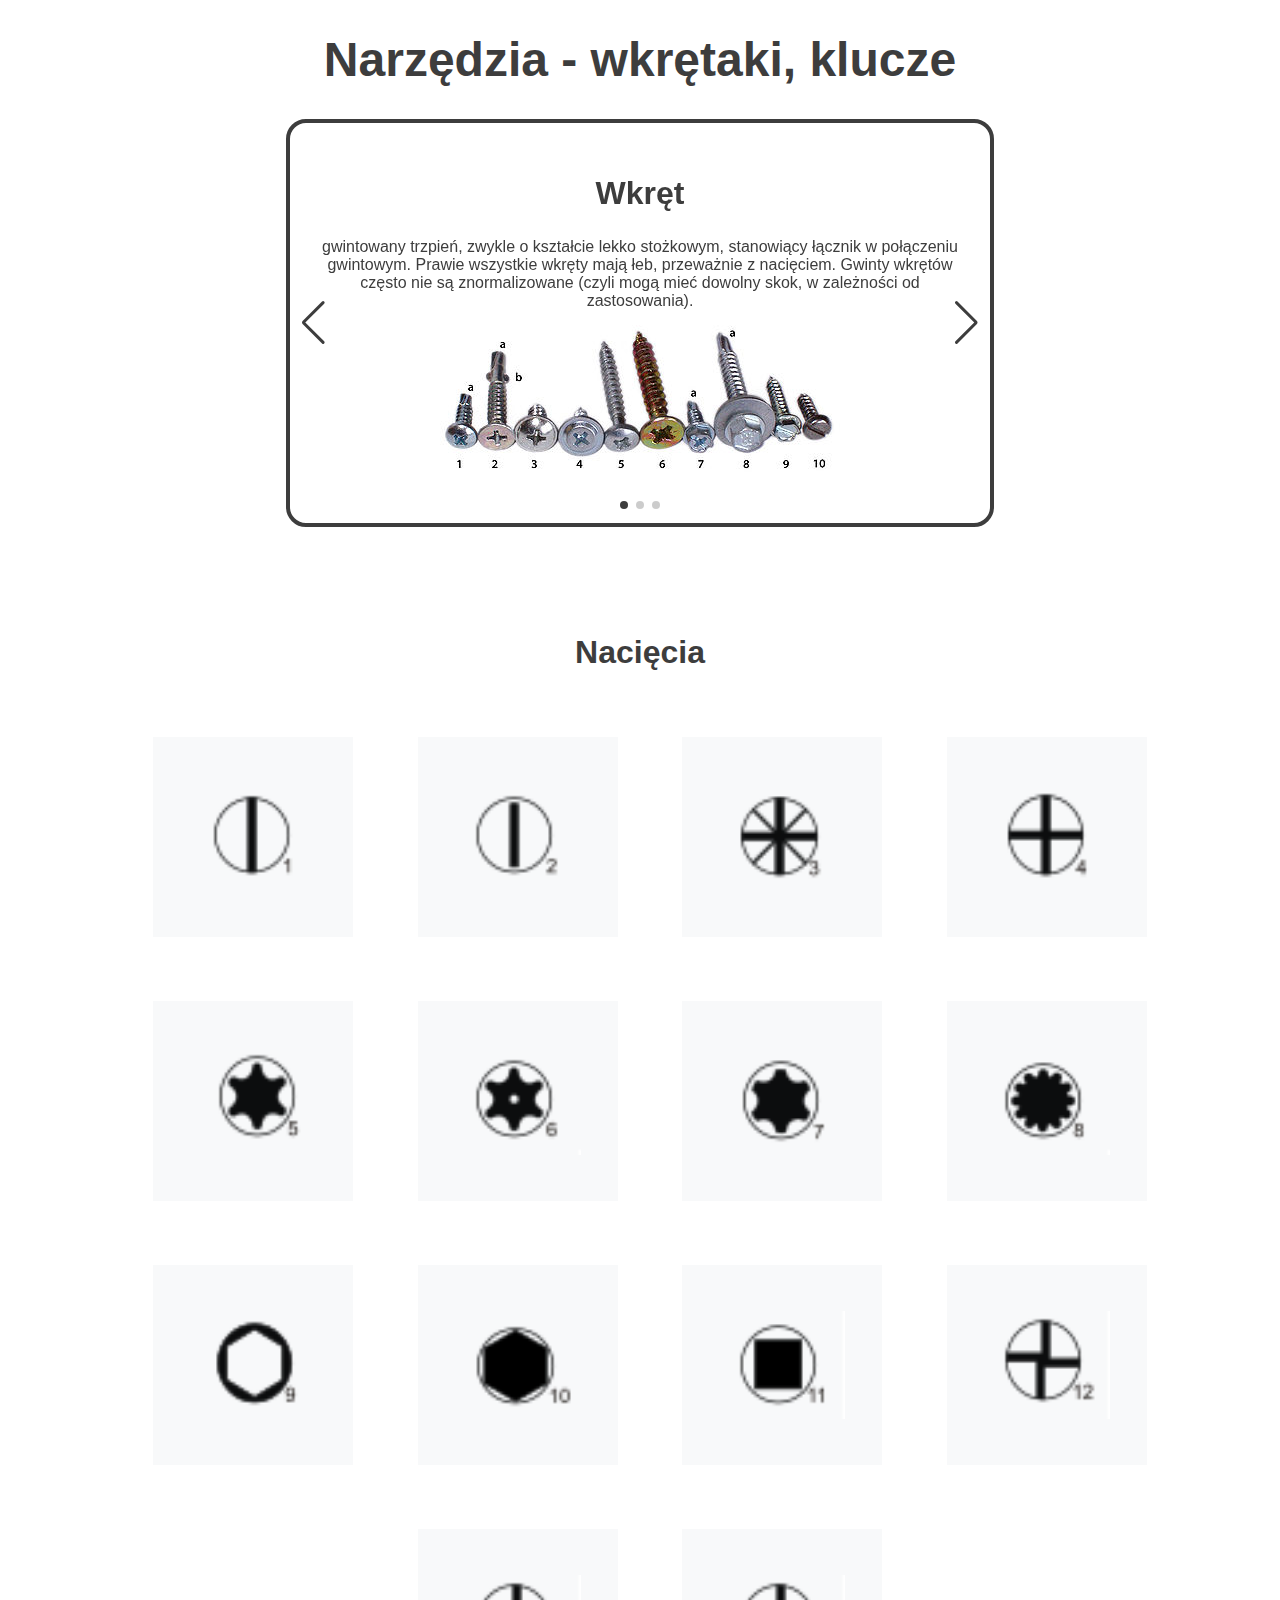
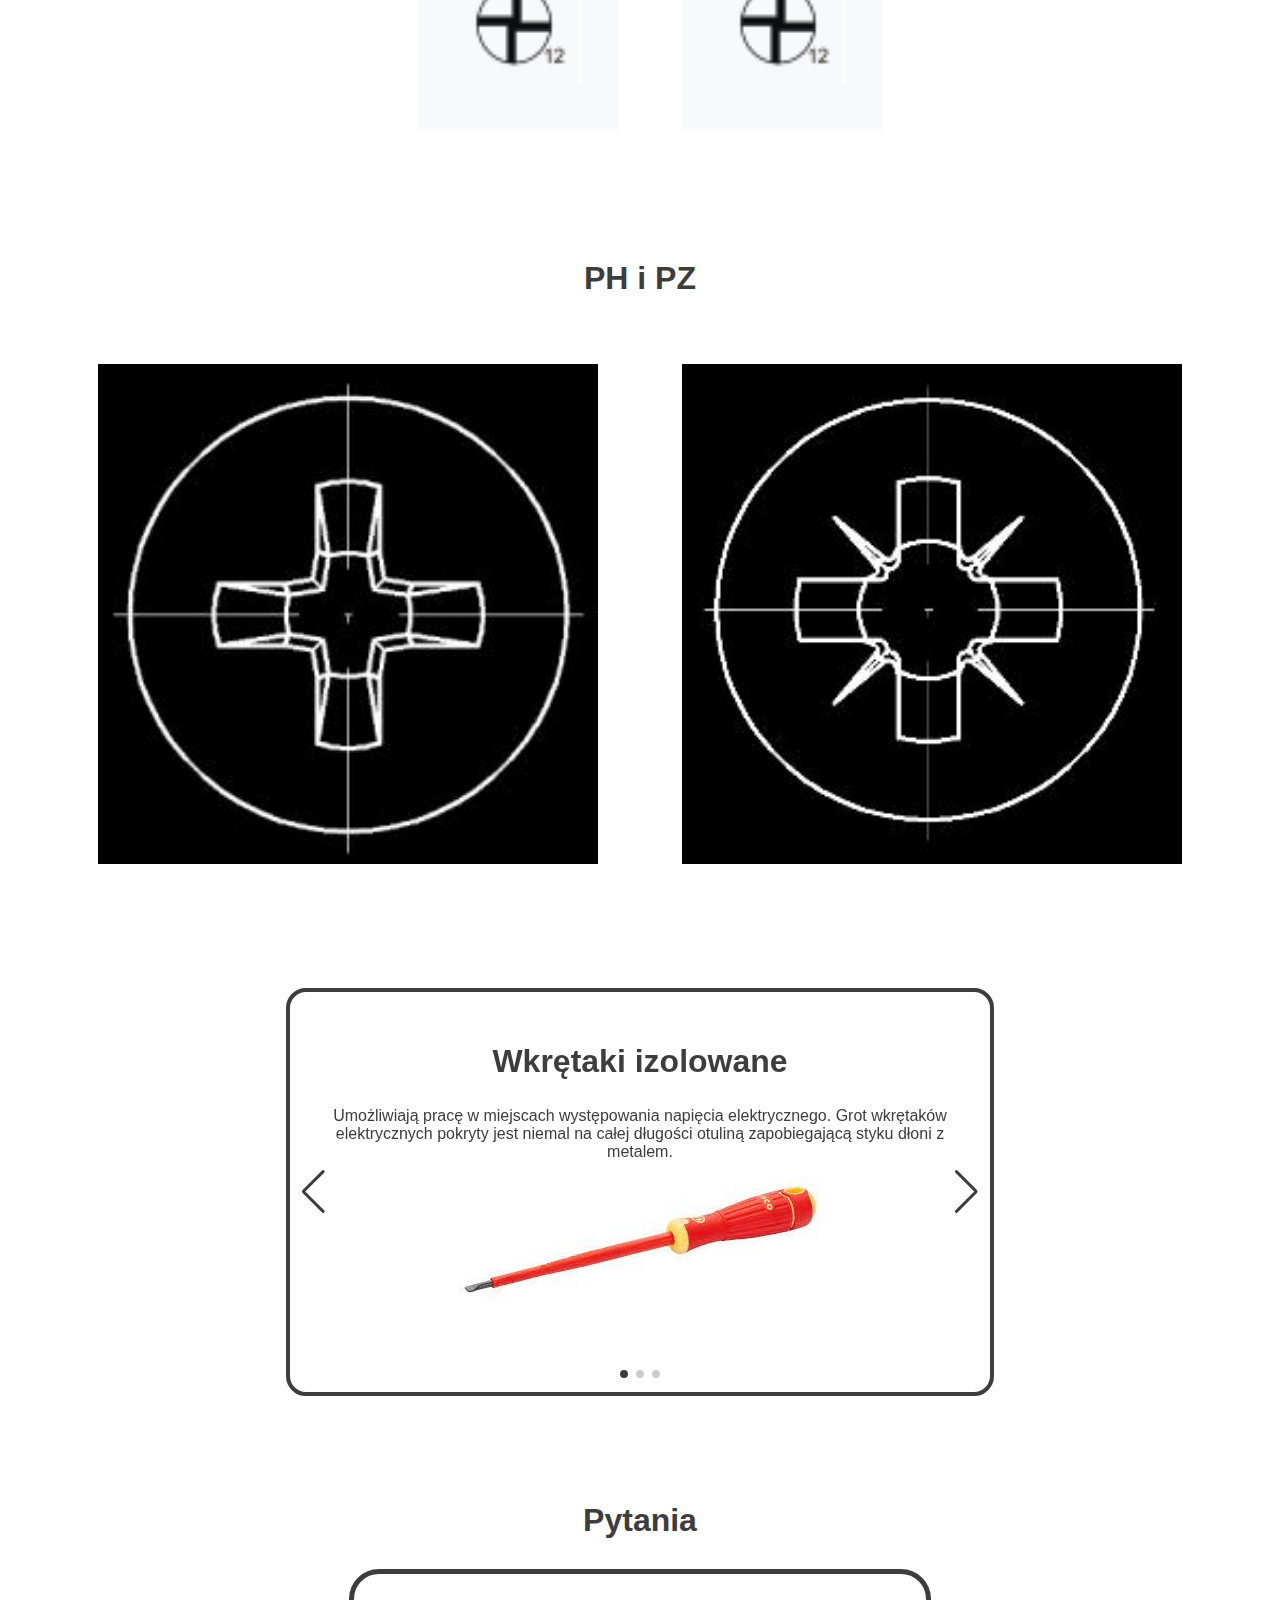
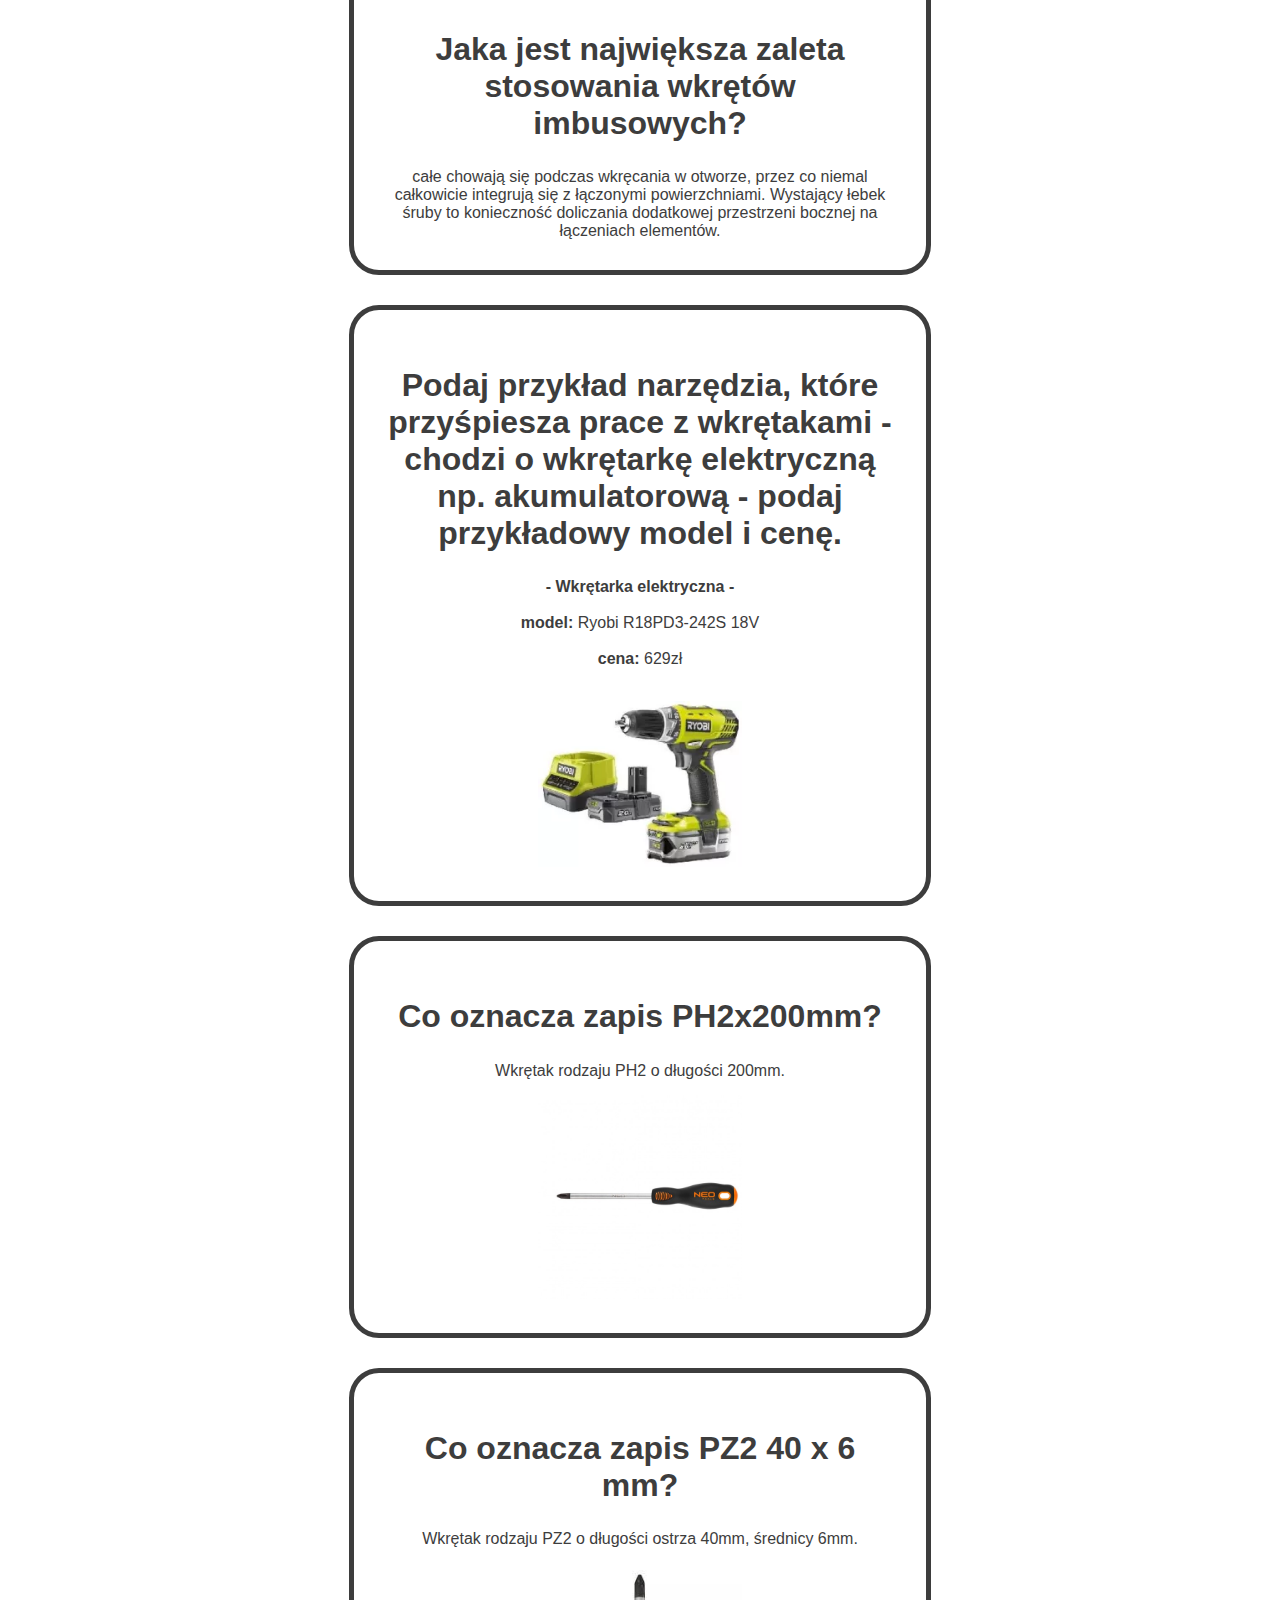
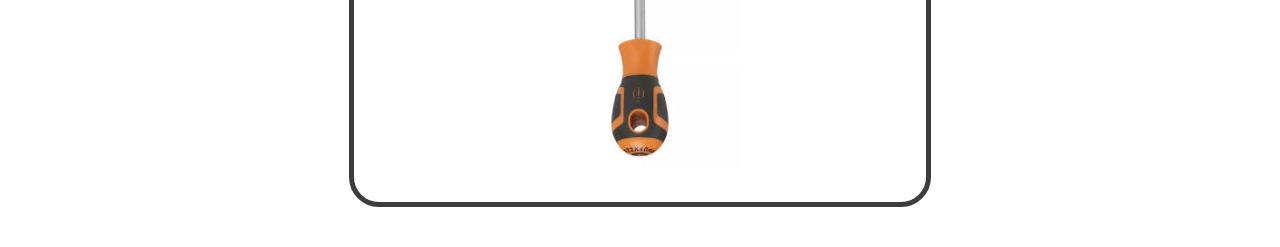
<file: wkrety/index.html>
<!DOCTYPE html>
<html lang="pl">
<head>
    <meta charset="UTF-8">
    <meta http-equiv="X-UA-Compatible" content="IE=edge">
    <meta name="viewport" content="width=device-width, initial-scale=1.0">
    <title>Narzędzia - wkrętaki, klucze</title>

    <link rel="stylesheet" href="https://unpkg.com/swiper@8/swiper-bundle.min.css"/>

    <link rel="stylesheet" href="style.css">

    <link rel="shortcut icon" href="img/wkret-icon.png" type="image/x-icon">

</head>
<body>
    <h1>Narzędzia - wkrętaki, klucze</h1>

    <!-- Slider main container -->
    <div class="swiper">
        <!-- Additional required wrapper -->
        <div class="swiper-wrapper">
        <!-- Slides -->
        <div class="swiper-slide">
            <h2>Wkręt</h2>
            gwintowany trzpień, zwykle o kształcie lekko stożkowym, stanowiący łącznik w połączeniu gwintowym. Prawie wszystkie wkręty mają łeb, przeważnie z nacięciem. Gwinty wkrętów często nie są znormalizowane (czyli mogą mieć dowolny skok, w zależności od zastosowania).
            <br>
            <img src="img/wkret.png" alt="">
        </div>
        <div class="swiper-slide">
            <h2>Łby</h2>
        <ol>
            <li>walcowy płaski</li>
            <li>walscowy soczewkowy</li>
            <li>stożkowy płaski</li>
            <li>stożkowy soczewkowy</li>
            <li>kulisty</li>
        </ol>
        <br>
        <img src="img/lby.png" alt="">
        </div>
        <div class="swiper-slide">
            <h2>Wkrętak (śrubokręt)</h2> – Wkrętak składa się z rękojeści i grotu. W najprostszym wykonaniu jest to pręt, na jednym końcu ścięty lub spłaszczony tak, że powstała w ten sposób wąska krawędź umożliwia wsunięcie jej w wycięcie w łbie wkręta, co następnie, poprzez obrót wkrętaka wokół osi, umożliwia obrócenie wraz z nim samego wkrętu. Przeciwległy koniec pręta (grotu) zazwyczaj umocowany jest w uchwycie (rękojeści), zazwyczaj z tworzywa sztucznego, ułatwiającym obracanie wkrętaka, choć czasem stosuje się rozwiązanie polegające na wygięciu przeciwległego końca w sposób umożliwiający obrót narzędziem.
            <br>
            <img src="img/wkretak.png" width="25%" height="25%" alt="">
        </div>
        </div>
        <!-- pagination -->
        <div class="swiper-pagination"></div>
    
        <!-- navigation buttons -->
        <div class="swiper-button-prev"></div>
        <div class="swiper-button-next"></div>
    </div>

    <div class="separator"></div>

    <h2>Nacięcia</h2>

    <div class="rotation-div wkret-rotation-div">
        <div class="front"><img src="img/wkret/1.png" class="wkret-img" alt=""></div>
        <div class="back">Płaski</div>
    </div>
    <div class=" rotation-div wkret-rotation-div">
        <div class="front"><img src="img/wkret/2.png" class="wkret-img" alt=""></div>
        <div class="back">Płaski chroniony</div>
    </div>
    <div class=" rotation-div wkret-rotation-div">
        <div class="front"><img src="img/wkret/3.png" class="wkret-img" alt=""></div>
        <div class="back">Pozidirv</div>
    </div>
    <div class=" rotation-div wkret-rotation-div">
        <div class="front"><img src="img/wkret/4.png" class="wkret-img" alt=""></div>
        <div class="back">Phillips (krzyżak)</div>
    </div>
    <div class=" rotation-div wkret-rotation-div">
        <div class="front"><img src="img/wkret/5.png" class="wkret-img" alt=""></div>
        <div class="back">Torx</div>
    </div>
    <div class=" rotation-div wkret-rotation-div">
        <div class="front"><img src="img/wkret/6.png" class="wkret-img" alt=""></div>
        <div class="back">Torx TR</div>
    </div>
    <div class=" rotation-div wkret-rotation-div">
        <div class="front"><img src="img/wkret/7.png" class="wkret-img" alt=""></div>
        <div class="back">Tor Plus</div>
    </div>
    <div class=" rotation-div wkret-rotation-div">
        <div class="front"><img src="img/wkret/8.png" class="wkret-img" alt=""></div>
        <div class="back">XZN</div>
    </div>
    <div class=" rotation-div wkret-rotation-div">
        <div class="front"><img src="img/wkret/9.png" class="wkret-img" alt=""></div>
        <div class="back">Sześciokątny zewnętrzny</div>
    </div>
    <div class=" rotation-div wkret-rotation-div">
        <div class="front"><img src="img/wkret/10.png" class="wkret-img" alt=""></div>
        <div class="back">Sześciokątny wewnętrzny (Imbus)</div>
    </div>
    <div class=" rotation-div wkret-rotation-div">
        <div class="front"><img src="img/wkret/11.png" class="wkret-img" alt=""></div>
        <div class="back">Kwadratowy (Robertson)</div>
    </div>
    <div class=" rotation-div wkret-rotation-div">
        <div class="front"><img src="img/wkret/12.png" class="wkret-img" alt=""></div>
        <div class="back">Torq-Set</div>
    </div>
    <div class=" rotation-div wkret-rotation-div">
        <div class="front"><img src="img/wkret/12.png" class="wkret-img" alt=""></div>
        <div class="back">Tri-Wing</div>
    </div>
    <div class=" rotation-div wkret-rotation-div">
        <div class="front"><img src="img/wkret/12.png" class="wkret-img" alt=""></div>
        <div class="back">Spanner</div>
    </div>

    <div class="separator"></div>

    <h2>PH i PZ</h2>

    <div class="rotation-div ph-pz-div">
        <div class="front ph-pz-front"><img src="img/ph.png" class="ph-pz-img" alt=""></div>
        <div class="back ph-pz-back">
            <h3>PH</h3>
            Jest bardzo powszechnie spotykany i stosowany na całym świecie. Między innymi wkręty do płyt kartonowo-gipsowych mają zazwyczaj końcówki PH 
        </div>
    </div>
    <div class="rotation-div ph-pz-div">
        <div class="front ph-pz-front"><img src="img/pz.png" class="ph-pz-img" alt=""></div>
        <div class="back ph-pz-back">
            <h3>PZ</h3>
            Stanowi bardziej zaawansowany system opracowany na bazie systemu PH. Wersja PZ posiada cztery dodatkowe małe skrzydełka (na łbie śruby widoczne jako cztery dodatkowe nacięcia). Służą przede wszystkim do prac wymagających większego momentu obrotowego.
        </div>
    </div>

    
    <div class="separator"></div>
    


    <!-- Slider main container -->
    <div class="swiper">
        <!-- Additional required wrapper -->
        <div class="swiper-wrapper">
        <!-- Slides -->
        <div class="swiper-slide">
            <h2>Wkrętaki izolowane</h2>
            Umożliwiają pracę w miejscach występowania napięcia elektrycznego. Grot wkrętaków elektrycznych pokryty jest niemal na całej długości otuliną zapobiegającą styku dłoni z metalem.
            <br>
            <img src="img/izolowany.png" alt="">
        </div>
        <div class="swiper-slide">
            <h2>Klucz imbusowy</h2>
            Klucz trzpieniowy o przekroju sześciokąta foremnego. Ma on postać pręta wygiętego w kształt litery L (rzadziej Z) lub stanowi wymienną końcówkę (tzw. bit) do wkrętaków ręcznych i automatycznych.
            <br>
            <img src="img/imbus.png" alt="">
        </div>
        <div class="swiper-slide">
            <h2>Próbnik elektryczny</h2>
            Próbnik elektryczny przypomina swoją budową standardowy śrubokręt. Składa się z czterech elementów, czyli metalowego wskaźnika, metalowej skuwki na zakończeniu, opornika o dużej rezystancji wyglądającego jak przezroczysta rączka oraz wewnętrznej neonówki z elektrodami. Aby dokonać pomiaru należy przyłożyć metalowy wskaźnik próbnika do miejsca, w którym chcesz sprawdzić przepływ prądu elektrycznego. Jeśli element będzie pod napięciem względem ziemi, urządzenie wykryje to i dioda zaświeci. W ten sposób próbnik daje znać o tym, że w dotkniętym miejscu płynie prąd.
            <br>
            <img src="img/probnik.png" width="40%" alt="">
        </div>
        </div>
        <!-- pagination -->
        <div class="swiper-pagination"></div>
    
        <!-- navigation buttons -->
        <div class="swiper-button-prev"></div>
        <div class="swiper-button-next"></div>
    </div>

    <div class="separator"></div>

    <h2>Pytania</h2>

    <div class="answers">
        <h2>Jaka jest największa zaleta stosowania wkrętów imbusowych?</h2>
        całe chowają się podczas wkręcania w otworze, przez co niemal całkowicie integrują się z łączonymi powierzchniami. Wystający łebek śruby to konieczność doliczania dodatkowej przestrzeni bocznej na łączeniach elementów.
    </div>
    <div class="answers">
        <h2>Podaj przykład narzędzia, które przyśpiesza prace z wkrętakami - chodzi o wkrętarkę elektryczną np. akumulatorową - podaj przykładowy model i cenę.</h2>
        <b>- Wkrętarka elektryczna -</b><br>
        <br>
        <b>model: </b> Ryobi R18PD3-242S 18V <br>
        <br>
        <b>cena: </b> 629zł <br>
        <br>
        <img src="img/wiertarka.png" alt="">
    </div>
    <div class="answers">
        <h2>Co oznacza zapis PH2x200mm?</h2>
        Wkrętak rodzaju PH2 o długości 200mm.
        <br>
        <img src="img/anw2.png" alt="">
    </div>
    <div class="answers">
        <h2>Co oznacza zapis PZ2 40 x 6 mm?</h2>
        Wkrętak rodzaju PZ2 o długości ostrza 40mm, średnicy 6mm.
        <br>
        <img src="img/anw3.png" alt="">
    </div>

    <script src="https://unpkg.com/swiper@8/swiper-bundle.min.js"></script>
    <script>
        const swiper = new Swiper('.swiper', {
    // Optional parameters,
    loop: true,
  
    // If we need pagination
    pagination: {
      el: '.swiper-pagination',
    },
  
    // Navigation arrows
    navigation: {
      nextEl: '.swiper-button-next',
      prevEl: '.swiper-button-prev',
    },
  
    // And if we need scrollbar
    scrollbar: {
      el: '.swiper-scrollbar',
    },
  });
    </script>

</body>
</html>
</file>
<file: style.css>
body
{
    background-color: #303030;
    color: #d8d8d8;
    font-size: 80px;
    font-family: 'Courier Prime', monospace;
    text-align: center;
    cursor: none;
    margin: 0;
}

/*Cursor*/
@keyframes cursorA
{
    0% { transform: scale(1); }
    50% { transform: scale(0.1); }
    100% { transform: scale(1); }
}
@keyframes cursorN
{
    100% {transform: rotate(360deg);}
}



nav
{
    margin: auto;
    width: 80%;
    border: 4px dotted #ffffff;
    border-top: 0;
}

#carkur
{
    color: #FFA500;
    text-decoration: none;
    cursor: none;
}

#musclicker
{
    color: #000000;
    text-decoration: none;
    cursor: none;
    text-shadow: 2px 2px 5px #d8d8d8;
}

#web
{
    color: #007aff;
    text-decoration: none;
    cursor: none;
}

#web2
{
    color: #68e8ff;
    text-decoration: none;
    cursor: none;
}

#formularz
{
    color: #ffffff;
    text-decoration: none;
    cursor: none;
    text-shadow: 4px 4px 5px #0098f1;
}

img
{
    margin-top: 40px;
    border-radius: 30%;
    padding: 10px;
}

#carkur > img
{
    border: 2px solid #FFA500;
}

#musclicker > img
{
    border: 2px dotted #d8d8d8;
}

#web > img
{
    border: 4px solid #007aff;
}

#web2 > img
{
    border: 4px solid #68e8ff;
}


#formularz > img
{
    border: 9px solid #ffffff;
    border-radius: 40%;
}


/*-------Linki--------*/
/*link*/
a:link
{
	color:#ffffff;
	text-decoration:none;
}
/*odwiedzony*/
a:visited
{
	color:#ffffff;
	text-decoration:none;
}
/*po najechaniu*/
a:hover
{
	color:#ffffff;
	text-decoration:none;
}

/*Cursor*/

/*Cursor wewnętrzna część*/
.cursor
{
    width: 10px;
    height: 20px;
    border: 2px solid #ffffff;
    border-radius: 50%;
    position: absolute;
    pointer-events: none;
    font-size: 40px;
    color: #808080;
    animation: cursorN 2s linear infinite;
}

/*Cursor zewnętrzna część*/
.cursor::after
{
    content: "";
    width: 20px;
    height: 10px;
    position: absolute;
    border: 2px solid #ffffff;
    border-radius: 50%;
    top: +3px;
    left: -7px;
}

/*Kiedy clickniesz*/
.clickanie
{
    animation: cursorA 0.2s linear infinite;
    border: 2px solid #7936b8;
}

/*kiedy najedziesz na clickalną rzecz (i też zielony kolor clickania)*/
.hover
{
    border: 4px solid #befc61;
}
/*kiedy zejdziesz z clickalnej rzeczy*/
.nohover
{
    border: 1px solid #ffffff;
}

/* Undo */
#undo
{
    float: left;
    margin: 20px;
    padding: 10px;
    border: 1px solid #ffffff;
    height: 48px;
    width: 48px;
    border-radius: 50%;
}




/* Scrollbar */
html
{
    scrollbar-width: normal;
    scrollbar-color: #777777 #0f0f0f;
}

html::-webkit-scrollbar
{
    width: 2vh;
}
html::-webkit-scrollbar-thumb
{
    background-color: #777777;
}
html::-webkit-scrollbar-thumb:hover
{
    background-color: #8f8f8f;
}
html::-webkit-scrollbar-track
{
    background-color: #0f0f0f;
}
html::-webkit-scrollbar-corner
{
    background-color: #0f0f0f;
}
</file>
<file: mus-clicker/style.css>
:root
{
    --bg-color: #131313;
}
body
{
    background-color: var(--bg-color);
    color: #d3d3d3;
    font-size: 48px;
    font-family: 'Courier Prime', monospace;
    text-align: center;
    cursor: none;
}

/*Animacja tęczy*/
@keyframes animacja1
{
    0% {color: #ff00ff;}
    16% {color: #0000ff;}
    32% {color: #00ffff;}
    48% {color: #00ff00;}
    64% {color: #ffff00;}
    80% {color: #ff0000;}
    100% {color: #ff00ff;}
}

/*Cursora*/
@keyframes cursorA
{
    0% { transform: scale(1); }
    50% { transform: scale(2); }
    100% { transform: scale(1); opacity: 0;}
}

/* Paragrafy do pisania słowa mus */
#mustext
{
    color: gold;
    display: inline;
}

/*Score*/
#score0
{
    animation-name: animacja1;
    animation-duration: 4s;
    animation-iteration-count: infinite;
}

/* h1 do nazwy sklepów */
h1
{
    display: inline;
    font-size: 24px;
    font-weight: normal;
}


/* Pole gry */
main
{
    margin: auto;
    padding-top: 20px;
    width: 1000px;
    min-height: 200px;
    clear: both;
}


/* Pole z musami */
#mus
{
    background-color: var(--bg-color);
    border: none;
    width: 500px;
    margin: auto;
    padding-top: 40px;
    cursor: none;
}

/* Skelpy */
#shop
{
    width: 440px;
    padding: 30px;
    float: left;
}
.shopA
{
    color: #ff0000;
}
.shopC
{
    color: #ffff00;
}
.shopbuy
{
    background-color: var(--bg-color);
    border: none;
    margin: auto;
    cursor: none;
    font-size: 40px;
    color: #ff0000;
}




/* Div z xp */
#xpBox
{
    clear: both;
    text-align: center;
}
#lvl
{
    color: #adff2f;
}
#xp
{
    color: #ffff00;
}
#xpToLvl
{
    color: gray;
}
#lvlDe
{
    color: #c3c3c3;
}


/*Ruletka*/
#ruletka
{
    background-color: var(--bg-color);
    margin: auto;
    font-size: 60px;
    animation-name: animacja1;
    animation-duration: 20s;
    animation-iteration-count: infinite;
}

.r
{
    border: none;
    cursor: none;
    margin: 10px;
    font-size: 30px;
    border-radius: 10px;
}

#r1
{
    background-color: #808080;
}

#r2
{
    background-color: #ff0000;
}

#r3
{
    background-color: #0000ff;
    color: #d3d3d3;
}

#r4
{
    background-color: #ffd700;
}

#pole
{
    background-color: var(--bg-color);
    border: none;
    margin: auto;
    margin-top: 0px;
    height: 30px;
    width: 200px;
    text-align: center;
    color: #c3c3c3;
    cursor: none;
}

#rwygrana
{
    color: #00ff00;
    font-size: 20px;
}

#rporazka
{
    color: #ff0000;
    font-size: 20px;
}



/*Pomoc*/
.tabela-pomoc
{
    margin: auto;
    border-left: 1px dashed #c3c3c3;
    border-top: 1px dashed #c3c3c3;
    font-size: 40px;
}

td, th
{
    border-right: 1px dashed #c3c3c3;
    border-bottom: 1px dashed #c3c3c3;
    padding: 10px;
}
th
{
    color: #808080;
}
.level-tabela
{
    color: #adff2f;
}
.n-tabela
{
    animation-name: animacja1;
    animation-duration: 10s;
    animation-iteration-count: infinite;
}

#pomoc-l
{
    text-align: left;
    display: inline-block;
    cursor: none;
}




/*Cursor*/

/*Cursor wewnętrzna część*/
.cursor
{
    width: 20px;
    height: 20px;
    border: 1px solid #ffffff;
    border-radius: 50%;
    position: absolute;
    pointer-events: none;
    font-size: 40px;
    color: #808080;
}

/*Cursor zewnętrzna część*/
.cursor::after
{
    content: "";
    width: 20px;
    height: 20px;
    position: absolute;
    border: 8px solid #808080;
    border-radius: 50%;
    opacity: 0.5;
    top: -8px;
    left: -8px;
}

/*Kiedy clickniesz*/
.clickanie
{
    animation: cursorA 0.2s forwards;
    border: 1px dotted #ff0000;
}

/*kiedy najedziesz na clickalną rzecz (i też zielony kolor clickania)*/
.hover
{
    border: 4px solid #befc61;
}
/*kiedy zejdziesz z clickalnej rzeczy*/
.nohover
{
    border: 1px solid #ffffff;
}

/* Undo */
#undo
{
    float: left;
    margin: 20px;
    padding: 10px;
    border: 5px solid #ffffff;
    height: 48px;
    width: 48px;
    border-radius: 50%;
}




/* Scrollbar */
html
{
    scrollbar-width: normal;
    scrollbar-color: #777777 #0f0f0f;
}

html::-webkit-scrollbar
{
    width: 2vh;
    height: 2vh;
}
html::-webkit-scrollbar-thumb
{
    background-color: #777777;
    border-radius: 5px;
}
html::-webkit-scrollbar-thumb:hover
{
    background-color: #8f8f8f;
}
html::-webkit-scrollbar-track
{
    background-color: #0f0f0f;
}
html::-webkit-scrollbar-corner
{
    background-color: #0f0f0f;
}
</file>
<file: w/style.css>
:root
{
    --bg: #3d3d3d;
    --bg2: #333333;
    --link: #007aff;
    --text: #d8d8d8;
    
    --mdc-theme-surface: var(--bg);
    
}

body
{
    margin: 0;
    text-align: center;
    font-family: Verdana, Geneva, Tahoma, sans-serif;
}

ol
{
    list-style: lower-alpha;
}


.rotation-div 
{
    width: 180px;
    height: 180px;
    position: relative;
    margin: 40px;
    display: inline-block;
}
.front, .back 
{
    position: absolute;
    width: 100%;
    height: 100%;
    padding: 10px;
}
.front 
{
    background-color: #f8f9fa;
    transform:rotateY( 0deg );
    transition: all 1s;
    z-index: 2;
    display: flex;
    align-items: center;
    justify-content: center;
}
.back 
{
    background-color: rgb(212, 211, 211);
    /* color: black; */
    transform:rotateY( 180deg );
    transition: all 1s;
    z-index: 1;
}
.rotation-div:hover .front 
{
    transform: perspective( 500px ) rotateY(180deg);
    z-index: 1;
}
.rotation-div:hover .back 
{
    transform: perspective( 500px ) rotateY(360deg);
    z-index: 2;
}
.wkret-img
{
    width: 70%;
    height: 60%;
}


.swiper
{
    color: var(--bg);
    width: 700px;
    height: 400px;
}
.swiper-slide
{
    background-color: #cccccc;
    /* display: flex; */
    /* justify-content: center; */
    /* align-items: center; */
    padding: 25px;
    max-width: 650px;
    max-height: 350px;
}

.swiper-slide img
{
    margin: 15px;
}

.ph-pz-img
{
    width: 100%;
    height: 100%;
}
.ph-pz-div
{
    width: 500px;
    height: 500px;
    font-size: 25px;
}
.ph-pz-front
{
    padding: 0;
}
.ph-pz-back
{
    padding: 0;
}

.wkret-rotation-div
{
    font-size: 20px;
}
</file>
<file: normal-web/style.css>
body
{
    background-color: #3d3d3d;
    color: #d8d8d8;
    font-size: 30px;
    font-family: 'Courier Prime', monospace;
    margin: 0;
}

.swiper
{
    color: #3d3d3d;
    width: 700px;
    height: 400px;
    position: absolute;
}
.swiper-slide
{
    background-color: #ccc;
    display: flex;
    justify-content: center;
    align-items: center;
}

/*link*/
a:link
{
	color: #007aff;
	text-decoration:none;
}
/*odwiedzony*/
a:visited
{
	color: #007aff;
	text-decoration:none;
}
/*po najechaniu*/
a:hover
{
	color: #007aff;
	text-decoration: none;
    font-weight: bold;
}

#undo
{
    float: left;
    margin: 20px;
    margin-top: 0;
    padding: 10px;
    border: 3px solid #ffffff;
    height: 48px;
    width: 48px;
    border-radius: 50%;
}

nav
{
    position: -webkit-sticky;
    position: sticky;
    top: 0;
    padding-top: 30px;
}

#rnav
{
    float: right;
}

#rnav > div
{
    display: contents;
}

#menu
{
    margin: 20px;
    margin-top: 0;
    padding: 10px;
    height: 48px;
    width: 48px;
    border-radius: 50%;
    margin-right: 50px;
}

@keyframes menuA
{
    from {}
    to {transform: rotate(180deg);}
}

/* todo obracanie */
/* #menu:hover
{
    animation: menuA 0.2s linear;
    animation-delay: 0.2s;
} */

#shop
{
    margin: 20px;
    margin-top: 0;
    padding: 10px;
    height: 48px;
    width: 48px;
    border-radius: 50%;
}


ul > li
{
    list-style-type:none;
    font-size: 36px;
}

ul
{
    list-style-type:none;
    padding:0;
    margin:0;
    display:none;
    position: absolute;
}

@keyframes ListaA
{
    from {opacity: 0;}
    20% {opacity: 0.5;}
    to {opacity: 1;}
}

div:hover > ul
{
    display: block;
    animation: ListaA 1.5s linear;
}
 
ul > li
{
    width: 270px;
    text-align: left;
    position: relative;
}

li > a > img
{
    display: block;
    float: left;
}



p
{
    text-align: center;
    margin-left: 50px;
    margin-right: 50px;
    padding: 20px;
    background-color: #333333;
    border-radius: 40px;
}

main > div 
{
    text-align: center;
}
main > div > img
{
    padding: 20px;
    background-color: #333333;
    border-radius: 40px;
    margin: auto;
}
</file>
<file: wkrety/style.css>
:root
{
    --color1: #3d3d3d;
    --swiper-theme-color: var(--color1);
}

body
{
    margin: 0;
    text-align: center;
    font-family: Verdana, Geneva, Tahoma, sans-serif;
    color: var(--color1);
    margin-bottom: 40px;
}

ol
{
    list-style: lower-alpha;
}


.rotation-div 
{
    width: 180px;
    height: 180px;
    position: relative;
    margin: 40px;
    display: inline-block;
}
.front, .back 
{
    position: absolute;
    width: 100%;
    height: 100%;
    padding: 10px;
}
.front 
{
    background-color: #f8f9fa;
    transform:rotateY( 0deg );
    transition: all 1s;
    z-index: 2;
    display: flex;
    align-items: center;
    justify-content: center;
}
.back 
{
    background-color: rgb(212, 211, 211);
    transform:rotateY( 180deg );
    transition: all 1s;
    z-index: 1;
}
.rotation-div:hover .front 
{
    transform: perspective( 500px ) rotateY(180deg);
    z-index: 1;
}
.rotation-div:hover .back 
{
    transform: perspective( 500px ) rotateY(360deg);
    z-index: 2;
}
.wkret-img
{
    width: 70%;
    height: 60%;
}
.ph-pz-img
{
    width: 100%;
    height: 100%;
}
.ph-pz-div
{
    width: 500px;
    height: 500px;
    font-size: 25px;
}
.ph-pz-front
{
    padding: 0;
}
.ph-pz-back
{
    padding: 0;
}
.wkret-rotation-div
{
    font-size: 20px;
}



.answers
{
    border: var(--color1) solid 5px;
    border-radius: 30px;
    margin: auto;
    width: 40%;
    padding: 30px;
    margin-top: 30px;
}
.answers img
{
    height: 20%;
    width: 40%;
    margin-top: 15px;
}

h1
{
    font-size: 300%;
}
h2
{
    font-size: 200%;
}

.separator
{
    height: 80px;
}



.swiper
{
    width: 700px;
    height: 400px;
    border: var(--color1) solid 4px;
    border-radius: 20px;
}
.swiper-slide
{
    padding: 25px;
    max-width: 650px;
    max-height: 350px;
}

.swiper-slide img
{
    margin: 15px;
}
</file>
